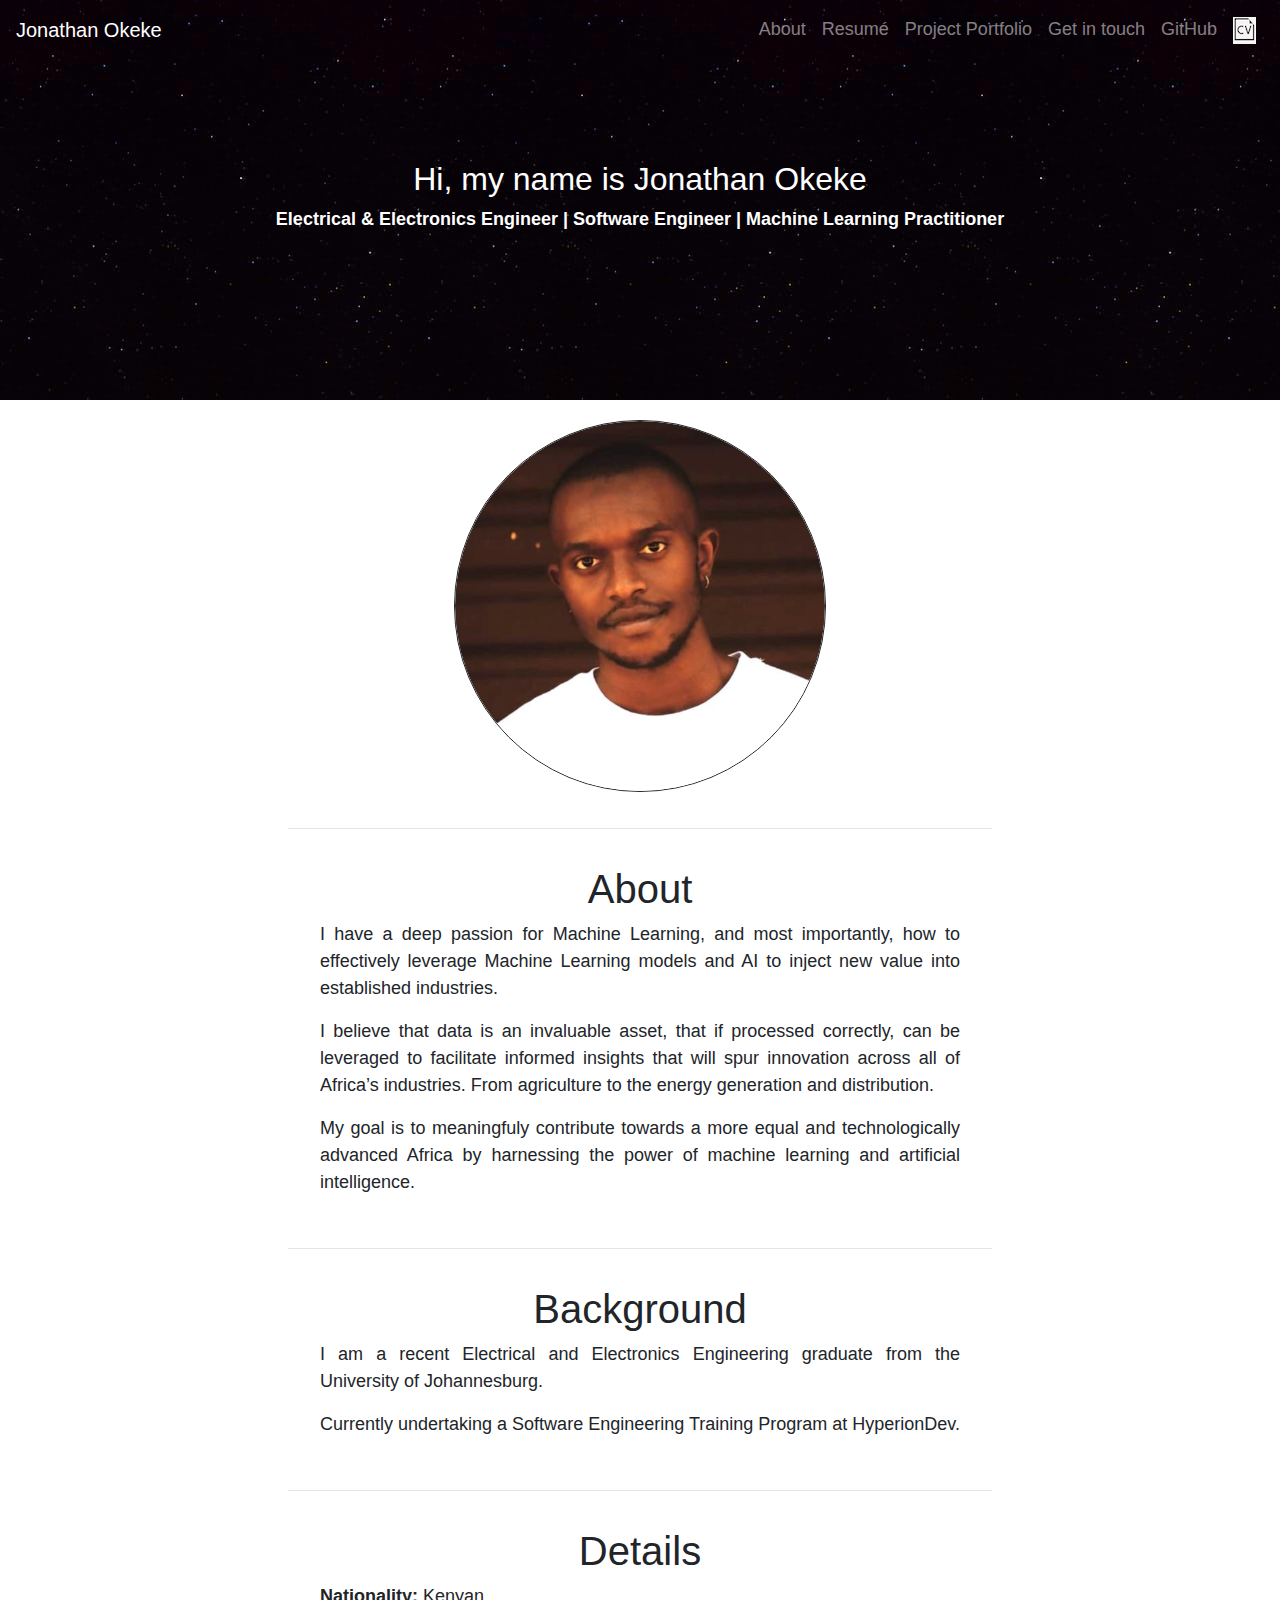
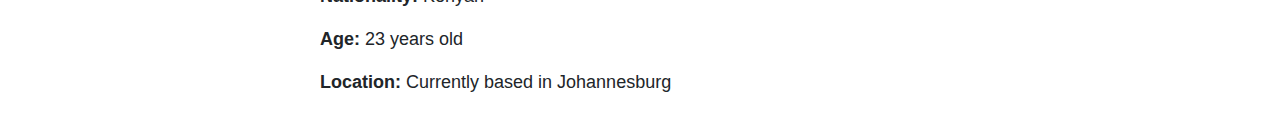
<file: index.html>
<!doctype html>
<html lang="en">
  <head>
    <!-- Required meta tags -->
    <meta charset="utf-8">
    <meta name="viewport" content="width=device-width, initial-scale=1, shrink-to-fit=no">

    <!-- Bootstrap CSS -->
    <link rel="stylesheet" href="https://maxcdn.bootstrapcdn.com/bootstrap/4.0.0/css/bootstrap.min.css" integrity="sha384-Gn5384xqQ1aoWXA+058RXPxPg6fy4IWvTNh0E263XmFcJlSAwiGgFAW/dAiS6JXm" crossorigin="anonymous">
    <link rel="stylesheet" href="styles.css">
    <link rel="shortcut icon" href="favicon.ico" type="image/x-icon">
    <!-- Optional JavaScript -->
    <!-- jQuery first, then Popper.js, then Bootstrap JS -->
    <script src="https://code.jquery.com/jquery-3.2.1.slim.min.js" integrity="sha384-KJ3o2DKtIkvYIK3UENzmM7KCkRr/rE9/Qpg6aAZGJwFDMVNA/GpGFF93hXpG5KkN" crossorigin="anonymous"></script>
    <script src="https://cdnjs.cloudflare.com/ajax/libs/popper.js/1.12.9/umd/popper.min.js" integrity="sha384-ApNbgh9B+Y1QKtv3Rn7W3mgPxhU9K/ScQsAP7hUibX39j7fakFPskvXusvfa0b4Q" crossorigin="anonymous"></script>
    <script src="https://maxcdn.bootstrapcdn.com/bootstrap/4.0.0/js/bootstrap.min.js" integrity="sha384-JZR6Spejh4U02d8jOt6vLEHfe/JQGiRRSQQxSfFWpi1MquVdAyjUar5+76PVCmYl" crossorigin="anonymous"></script>

    <title>Home</title>
  </head>
  <body>



      <div class="header">
        <!-- Navbar and header -->
        <nav class="navbar navbar-dark navbar-expand-lg">
                <a class="navbar-brand" href="index.html">Jonathan Okeke</a>
                <button class="navbar-toggler" type="button" data-toggle="collapse" data-target="#navbarTogglerDemo02" aria-controls="navbarTogglerDemo02" aria-expanded="false" aria-label="Toggle navigation">
                    <span class="navbar-toggler-icon"></span>
                </button>

                <div class="collapse navbar-collapse" id="navbarTogglerDemo02">
                    <ul class="navbar-nav ml-auto">
                      <li class="nav-item">
                          <a class="nav-link" href="#">About</a>
                      </li>
                        <li class="nav-item">
                            <a class="nav-link" href="resume/resume.html">Resumé</a>
                        </li>
                        <li class="nav-item">
                            <a class="nav-link" href="portfolio/portfolio.html">Project Portfolio</a>
                        </li>
                        <li class="nav-item">
                        <a class="nav-link" href="contact/contact.html">Get in touch</a>
                        </li>
                        <li class="nav-item">
                        <a class="nav-link" href="https://github.com/JonathanOkeke" target="_blank">GitHub</a>
                        </li>
                        <li class="nav-item">
                        <a class="nav-link" href="static/images/CV_Jonathan_Okeke.pdf" target="_blank"><img src="static/images/cv_svg.png" alt=""></a>
                        </li>
                    </ul>
                </div>
           </nav>
           <div class="header-text">
             <h2>Hi, my name is Jonathan Okeke</h2>
             <p><strong>Electrical & Electronics Engineer | Software Engineer | Machine Learning Practitioner</strong></p>
           </div>
      </div>

      <div class="profile-div">
        <img class="me" src="static/images/me-circle.png" alt="jonathan okeke">
      </div>
      <hr>

    <div class="about">
      <h1>About</h1>
      <p class="content">I have a deep passion for Machine Learning, and most importantly, how to effectively leverage Machine Learning models and AI to inject new value into established industries.</p>
      <p class="content">I believe that data is an invaluable asset, that if processed correctly, can be leveraged to facilitate informed insights that will spur innovation across all of Africa’s industries. From agriculture to the energy generation and distribution.</p>
      <p class="content">My goal is to meaningfuly contribute towards a more equal and technologically advanced Africa by harnessing the power of machine learning and artificial intelligence.</p>
    </div>
    <hr>

    <div class="background">
      <h1>Background</h1>
      <p class="content">I am a recent Electrical and Electronics Engineering graduate from the University of Johannesburg.</p>
      <p class="content">Currently undertaking a Software Engineering Training Program at HyperionDev.</p>
    </div>
    <hr>

    <div class="details">
      <h1>Details</h1>
      <p><strong>Nationality:</strong> Kenyan</p>
      <p><strong>Age:</strong> 23 years old</p>
      <p><strong>Location:</strong> Currently based in Johannesburg</p>
    </div>




  </body>
</ht
</file>
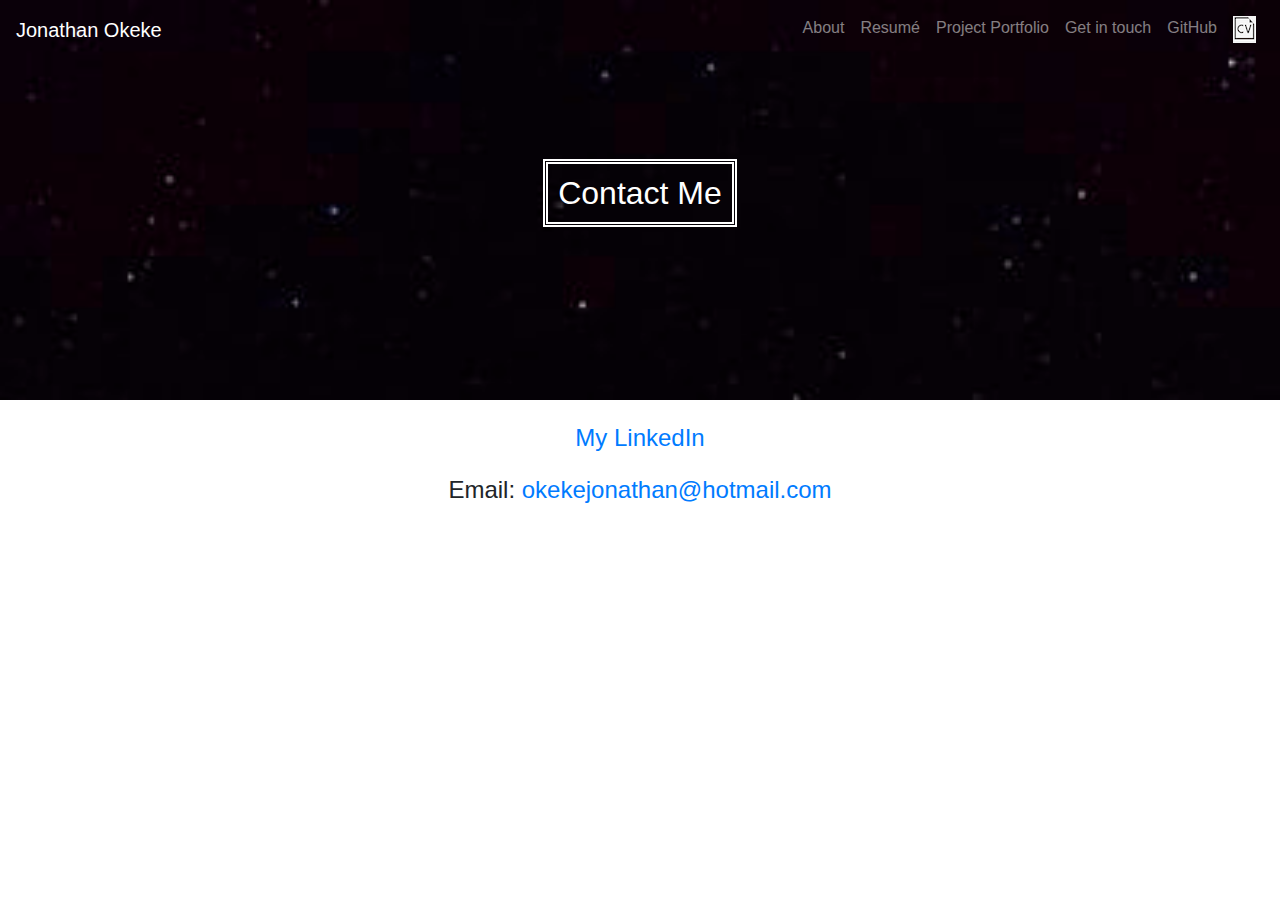
<file: contact/contact.html>
<!doctype html>
<html lang="en">
  <head>
    <!-- Required meta tags -->
    <meta charset="utf-8">
    <meta name="viewport" content="width=device-width, initial-scale=1, shrink-to-fit=no">

    <!-- Bootstrap CSS -->
    <link rel="stylesheet" href="https://maxcdn.bootstrapcdn.com/bootstrap/4.0.0/css/bootstrap.min.css" integrity="sha384-Gn5384xqQ1aoWXA+058RXPxPg6fy4IWvTNh0E263XmFcJlSAwiGgFAW/dAiS6JXm" crossorigin="anonymous">
    <link rel="stylesheet" href="contact.css">
    <!-- Optional JavaScript -->
    <!-- jQuery first, then Popper.js, then Bootstrap JS -->
    <script src="https://code.jquery.com/jquery-3.2.1.slim.min.js" integrity="sha384-KJ3o2DKtIkvYIK3UENzmM7KCkRr/rE9/Qpg6aAZGJwFDMVNA/GpGFF93hXpG5KkN" crossorigin="anonymous"></script>
    <script src="https://cdnjs.cloudflare.com/ajax/libs/popper.js/1.12.9/umd/popper.min.js" integrity="sha384-ApNbgh9B+Y1QKtv3Rn7W3mgPxhU9K/ScQsAP7hUibX39j7fakFPskvXusvfa0b4Q" crossorigin="anonymous"></script>
    <script src="https://maxcdn.bootstrapcdn.com/bootstrap/4.0.0/js/bootstrap.min.js" integrity="sha384-JZR6Spejh4U02d8jOt6vLEHfe/JQGiRRSQQxSfFWpi1MquVdAyjUar5+76PVCmYl" crossorigin="anonymous"></script>

    <title>Contact Me</title>
  </head>
  <body>

      <!-- Navbar and header -->
      <div class="header">
        <nav class="navbar navbar-dark navbar-expand-lg">
                <a class="navbar-brand" href="../index.html">Jonathan Okeke</a>
                <button class="navbar-toggler" type="button" data-toggle="collapse" data-target="#navbarTogglerDemo02" aria-controls="navbarTogglerDemo02" aria-expanded="false" aria-label="Toggle navigation">
                    <span class="navbar-toggler-icon"></span>
                </button>

                <div class="collapse navbar-collapse" id="navbarTogglerDemo02">
                    <ul class="navbar-nav ml-auto">
                      <li class="nav-item">
                          <a class="nav-link" href="../index.html">About</a>
                      </li>
                        <li class="nav-item">
                            <a class="nav-link" href="../resume/resume.html">Resumé</a>
                        </li>
                        <li class="nav-item">
                            <a class="nav-link" href="../portfolio/portfolio.html">Project Portfolio</a>
                        </li>
                        <li class="nav-item">
                        <a class="nav-link" href="#">Get in touch</a>
                        </li>
                        <li class="nav-item">
                        <a class="nav-link" href="https://github.com/JonathanOkeke" target="_blank">GitHub</a>
                        </li>
                        <li class="nav-item">
                        <a class="nav-link" href="../static/images/CV_Jonathan_Okeke.pdf" target="_blank"><img src="../static/images/cv_svg.png" alt=""></a>
                        </li>
                    </ul>
                </div>
           </nav>
           <div class="header-text">
             <h2 class="title">Contact Me</h2>
           </div>
      </div>

      <!-- Content -->
      <div class="introduction">
        <p><a href="https://linkedin.com/in/jonathan-okeke-enhance/" target="_blank"> My LinkedIn</a></p>
        <p>Email: <a href="mailto:okekejonathan@hotmail.com">okekejonathan@hotmail.com</a></p>
      </div>


  </body>
</ht
</file>
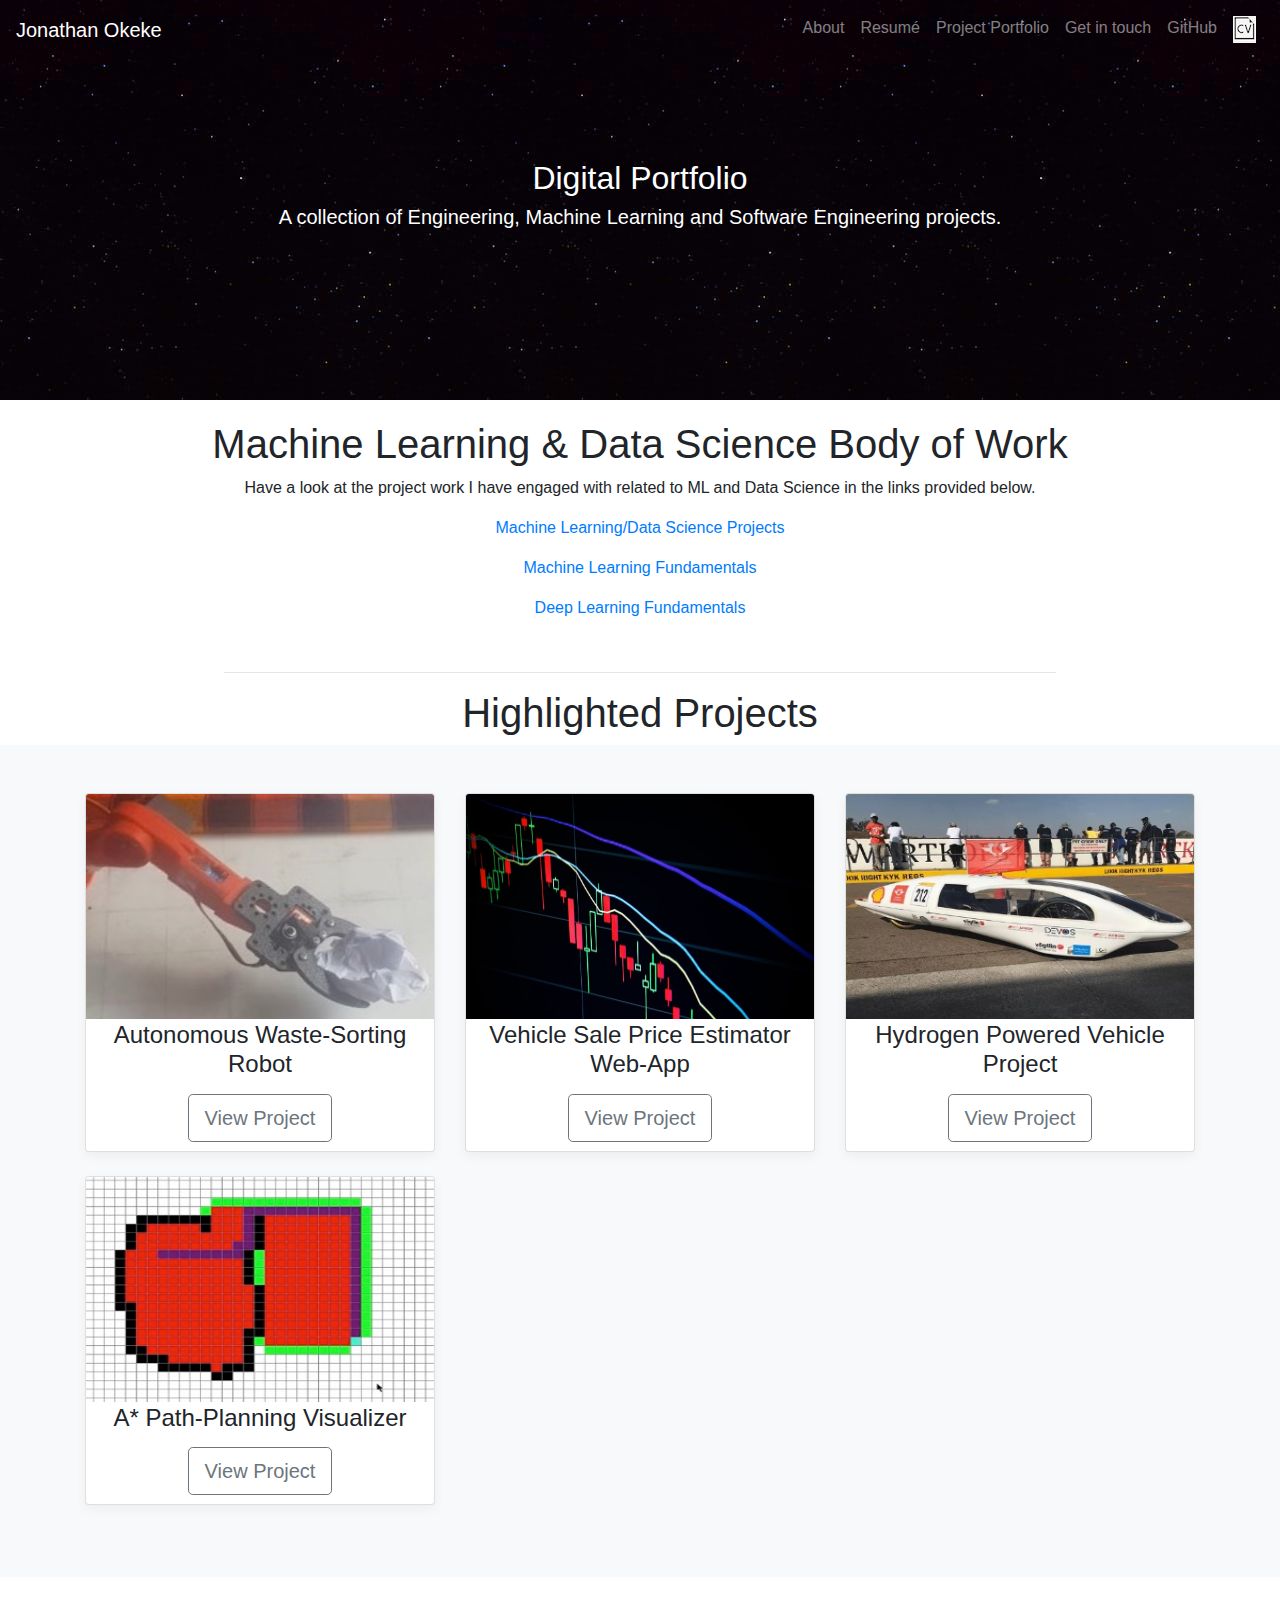
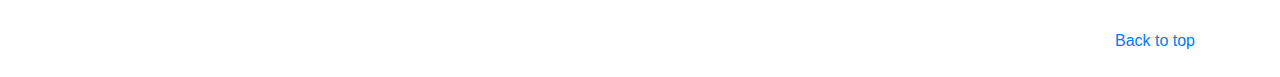
<file: portfolio/portfolio.html>
<!doctype html>
<html lang="en">
  <head>
    <!-- Required meta tags -->
    <meta charset="utf-8">
    <meta name="viewport" content="width=device-width, initial-scale=1, shrink-to-fit=no">

    <!-- Bootstrap CSS -->
    <link rel="stylesheet" href="https://maxcdn.bootstrapcdn.com/bootstrap/4.0.0/css/bootstrap.min.css" integrity="sha384-Gn5384xqQ1aoWXA+058RXPxPg6fy4IWvTNh0E263XmFcJlSAwiGgFAW/dAiS6JXm" crossorigin="anonymous">
    <link rel="stylesheet" href="portfolio.css">
    <!-- Optional JavaScript -->
    <!-- jQuery first, then Popper.js, then Bootstrap JS -->
    <script src="https://code.jquery.com/jquery-3.2.1.slim.min.js" integrity="sha384-KJ3o2DKtIkvYIK3UENzmM7KCkRr/rE9/Qpg6aAZGJwFDMVNA/GpGFF93hXpG5KkN" crossorigin="anonymous"></script>
    <script src="https://cdnjs.cloudflare.com/ajax/libs/popper.js/1.12.9/umd/popper.min.js" integrity="sha384-ApNbgh9B+Y1QKtv3Rn7W3mgPxhU9K/ScQsAP7hUibX39j7fakFPskvXusvfa0b4Q" crossorigin="anonymous"></script>
    <script src="https://maxcdn.bootstrapcdn.com/bootstrap/4.0.0/js/bootstrap.min.js" integrity="sha384-JZR6Spejh4U02d8jOt6vLEHfe/JQGiRRSQQxSfFWpi1MquVdAyjUar5+76PVCmYl" crossorigin="anonymous"></script>

    <title>Digital Portfolio</title>
  </head>
  <body>

    <header>
      <div class="header">
        <!-- Navbar and header -->
        <nav class="navbar navbar-dark navbar-expand-lg">
                <a class="navbar-brand" href="../index.html">Jonathan Okeke</a>
                <button class="navbar-toggler" type="button" data-toggle="collapse" data-target="#navbarTogglerDemo02" aria-controls="navbarTogglerDemo02" aria-expanded="false" aria-label="Toggle navigation">
                    <span class="navbar-toggler-icon"></span>
                </button>

                <div class="collapse navbar-collapse" id="navbarTogglerDemo02">
                    <ul class="navbar-nav ml-auto">
                      <li class="nav-item">
                          <a class="nav-link" href="../index.html">About</a>
                      </li>
                        <li class="nav-item">
                            <a class="nav-link" href="../resume/resume.html">Resumé</a>
                        </li>
                        <li class="nav-item">
                            <a class="nav-link" href="#">Project Portfolio</a>
                        </li>
                        <li class="nav-item">
                        <a class="nav-link" href="../contact/contact.html">Get in touch</a>
                        </li>
                        <li class="nav-item">
                        <a class="nav-link" href="https://github.com/JonathanOkeke" target="_blank">GitHub</a>
                        </li>
                        <li class="nav-item">
                        <a class="nav-link" href="../static/images/CV_Jonathan_Okeke.pdf" target="_blank"><img src="../static/images/cv_svg.png" alt=""></a>
                        </li>
                    </ul>
                </div>
           </nav>
           <div class="header-text">
             <h2>Digital Portfolio</h2>
             <h5>A collection of Engineering, Machine Learning and Software Engineering projects.</h5>
           </div>
      </div>
    </header>

      <main role="main">

      <div class="introduction" style="text-align: center; padding: 20px;">
        <h1>Machine Learning & Data Science Body of Work</h2>
        <p>Have a look at the project work I have engaged with related to ML and Data Science in the links provided below.</p>
        <p><a href="https://github.com/JonathanOkeke/ML-DataScience-Projects" target="_blank">Machine Learning/Data Science Projects</a></p>
        <p><a href="https://github.com/JonathanOkeke/MLFoundations" target="_blank">Machine Learning Fundamentals</a></p>
        <p><a href="https://github.com/JonathanOkeke/DeepLearningFoundations" target="_blank">Deep Learning Fundamentals</a></p>
      </div>
      <hr>

      <h1>Highlighted Projects</h1>


      <div class="album py-5 bg-light">
        <div class="container">

          <!-- Autonomous Robot -->
          <div class="row">
            <div class="col-md-4">
              <div class="card mb-4 box-shadow">
                <img class="card-img-top" data-src="holder.js/100px225?theme=thumb&amp;bg=55595c&amp;fg=eceeef&amp;text=Thumbnail" alt="Thumbnail [100%x225]" style="height: 225px; width: 100%; display: block;" src="../static/images/robot_proj.jpg" data-holder-rendered="true">
                <div style="text-align: center; padding: 2px;">
                  <h4>Autonomous Waste-Sorting Robot</h4>
                  <div>
                    <div class="btn">
                      <a href="../portfolio/projects/robot/robot.html" class="btn btn-lg btn-outline-secondary" role="button">View Project</a>
                    </div>
                  </div>
                </div>
              </div>
            </div>

            <!-- Vehicle Price Prediction -->
            <div class="col-md-4">
              <div class="card mb-4 box-shadow">
                <img class="card-img-top" data-src="holder.js/100px225?theme=thumb&amp;bg=55595c&amp;fg=eceeef&amp;text=Thumbnail" alt="Thumbnail [100%x225]" style="height: 225px; width: 100%; display: block;" src="../static/images/project_2_image.jpg" data-holder-rendered="true">
                <div style="text-align: center; padding: 2px;">
                  <h4>Vehicle Sale Price Estimator Web-App</h4>
                  <div>
                    <div class="btn">
                      <a href="../portfolio/projects/vehicle-prices/vehicle-prices.html" class="btn btn-lg btn-outline-secondary" role="button">View Project</a>
                    </div>
                  </div>
                </div>
              </div>
            </div>

            <!-- Hydrogen Vehicle -->
            <div class="col-md-4">
              <div class="card mb-4 box-shadow">
                <img class="card-img-top" data-src="holder.js/100px225?theme=thumb&amp;bg=55595c&amp;fg=eceeef&amp;text=Thumbnail" alt="Thumbnail [100%x225]" style="height: 225px; width: 100%; display: block;" src="../static/images/hydrogen_4.jpeg" data-holder-rendered="true">
                <div style="text-align: center; padding: 2px;">
                  <h4>Hydrogen Powered Vehicle Project</h4>
                  <div>
                    <div class="btn">
                      <a href="../portfolio/projects/hydrogen/hydrogen.html" class="btn btn-lg btn-outline-secondary" role="button">View Project</a>
                    </div>
                  </div>
                </div>
              </div>
            </div>

            <!-- Next Row -->
            <!-- A-star Path Planning -->
            <div class="col-md-4">
              <div class="card mb-4 box-shadow">
                <img class="card-img-top" data-src="holder.js/100px225?theme=thumb&amp;bg=55595c&amp;fg=eceeef&amp;text=Thumbnail" alt="Thumbnail [100%x225]" style="height: 225px; width: 100%; display: block;" src="../static/images/path_plan.jpg" data-holder-rendered="true">
                <div style="text-align: center; padding: 2px;">
                  <h4>A* Path-Planning Visualizer</h4>
                  <div>
                    <div class="btn">
                      <a href="../portfolio/projects/astar/astar.html" class="btn btn-lg btn-outline-secondary" role="button">View Project</a>
                    </div>
                  </div>
                </div>
              </div>
            </div>

            <!-- <div class="col-md-4">
              <div class="card mb-4 box-shadow">
                <img class="card-img-top" data-src="holder.js/100px225?theme=thumb&amp;bg=55595c&amp;fg=eceeef&amp;text=Thumbnail" alt="Thumbnail [100%x225]" src="data:image/svg+xml;charset=UTF-8,%3Csvg%20width%3D%22208%22%20height%3D%22225%22%20xmlns%3D%22http%3A%2F%2Fwww.w3.org%2F2000%2Fsvg%22%20viewBox%3D%220%200%20208%20225%22%20preserveAspectRatio%3D%22none%22%3E%3Cdefs%3E%3Cstyle%20type%3D%22text%2Fcss%22%3E%23holder_1794ae6e86b%20text%20%7B%20fill%3A%23eceeef%3Bfont-weight%3Abold%3Bfont-family%3AArial%2C%20Helvetica%2C%20Open%20Sans%2C%20sans-serif%2C%20monospace%3Bfont-size%3A11pt%20%7D%20%3C%2Fstyle%3E%3C%2Fdefs%3E%3Cg%20id%3D%22holder_1794ae6e86b%22%3E%3Crect%20width%3D%22208%22%20height%3D%22225%22%20fill%3D%22%2355595c%22%3E%3C%2Frect%3E%3Cg%3E%3Ctext%20x%3D%2266.9453125%22%20y%3D%22117.3%22%3EThumbnail%3C%2Ftext%3E%3C%2Fg%3E%3C%2Fg%3E%3C%2Fsvg%3E" data-holder-rendered="true" style="height: 225px; width: 100%; display: block;">
                <div class="card-body">
                  <p class="card-text">This is a wider card with supporting text below as a natural lead-in to additional content. This content is a little bit longer.</p>
                  <div class="d-flex justify-content-between align-items-center">
                    <div class="btn-group">
                      <button type="button" class="btn btn-sm btn-outline-secondary">View</button>
                      <button type="button" class="btn btn-sm btn-outline-secondary">Edit</button>
                    </div>
                    <small class="text-muted">9 mins</small>
                  </div>
                </div>
              </div>
            </div>
            <div class="col-md-4">
              <div class="card mb-4 box-shadow">
                <img class="card-img-top" data-src="holder.js/100px225?theme=thumb&amp;bg=55595c&amp;fg=eceeef&amp;text=Thumbnail" alt="Thumbnail [100%x225]" src="data:image/svg+xml;charset=UTF-8,%3Csvg%20width%3D%22208%22%20height%3D%22225%22%20xmlns%3D%22http%3A%2F%2Fwww.w3.org%2F2000%2Fsvg%22%20viewBox%3D%220%200%20208%20225%22%20preserveAspectRatio%3D%22none%22%3E%3Cdefs%3E%3Cstyle%20type%3D%22text%2Fcss%22%3E%23holder_1794ae6e86b%20text%20%7B%20fill%3A%23eceeef%3Bfont-weight%3Abold%3Bfont-family%3AArial%2C%20Helvetica%2C%20Open%20Sans%2C%20sans-serif%2C%20monospace%3Bfont-size%3A11pt%20%7D%20%3C%2Fstyle%3E%3C%2Fdefs%3E%3Cg%20id%3D%22holder_1794ae6e86b%22%3E%3Crect%20width%3D%22208%22%20height%3D%22225%22%20fill%3D%22%2355595c%22%3E%3C%2Frect%3E%3Cg%3E%3Ctext%20x%3D%2266.9453125%22%20y%3D%22117.3%22%3EThumbnail%3C%2Ftext%3E%3C%2Fg%3E%3C%2Fg%3E%3C%2Fsvg%3E" data-holder-rendered="true" style="height: 225px; width: 100%; display: block;">
                <div class="card-body">
                  <p class="card-text">This is a wider card with supporting text below as a natural lead-in to additional content. This content is a little bit longer.</p>
                  <div class="d-flex justify-content-between align-items-center">
                    <div class="btn-group">
                      <button type="button" class="btn btn-sm btn-outline-secondary">View</button>
                      <button type="button" class="btn btn-sm btn-outline-secondary">Edit</button>
                    </div>
                    <small class="text-muted">9 mins</small>
                  </div>
                </div>
              </div>
            </div>

            <div class="col-md-4">
              <div class="card mb-4 box-shadow">
                <img class="card-img-top" data-src="holder.js/100px225?theme=thumb&amp;bg=55595c&amp;fg=eceeef&amp;text=Thumbnail" alt="Thumbnail [100%x225]" src="data:image/svg+xml;charset=UTF-8,%3Csvg%20width%3D%22208%22%20height%3D%22225%22%20xmlns%3D%22http%3A%2F%2Fwww.w3.org%2F2000%2Fsvg%22%20viewBox%3D%220%200%20208%20225%22%20preserveAspectRatio%3D%22none%22%3E%3Cdefs%3E%3Cstyle%20type%3D%22text%2Fcss%22%3E%23holder_1794ae6e86c%20text%20%7B%20fill%3A%23eceeef%3Bfont-weight%3Abold%3Bfont-family%3AArial%2C%20Helvetica%2C%20Open%20Sans%2C%20sans-serif%2C%20monospace%3Bfont-size%3A11pt%20%7D%20%3C%2Fstyle%3E%3C%2Fdefs%3E%3Cg%20id%3D%22holder_1794ae6e86c%22%3E%3Crect%20width%3D%22208%22%20height%3D%22225%22%20fill%3D%22%2355595c%22%3E%3C%2Frect%3E%3Cg%3E%3Ctext%20x%3D%2266.9453125%22%20y%3D%22117.3%22%3EThumbnail%3C%2Ftext%3E%3C%2Fg%3E%3C%2Fg%3E%3C%2Fsvg%3E" data-holder-rendered="true" style="height: 225px; width: 100%; display: block;">
                <div class="card-body">
                  <p class="card-text">This is a wider card with supporting text below as a natural lead-in to additional content. This content is a little bit longer.</p>
                  <div class="d-flex justify-content-between align-items-center">
                    <div class="btn-group">
                      <button type="button" class="btn btn-sm btn-outline-secondary">View</button>
                      <button type="button" class="btn btn-sm btn-outline-secondary">Edit</button>
                    </div>
                    <small class="text-muted">9 mins</small>
                  </div>
                </div>
              </div>
            </div>
            <div class="col-md-4">
              <div class="card mb-4 box-shadow">
                <img class="card-img-top" data-src="holder.js/100px225?theme=thumb&amp;bg=55595c&amp;fg=eceeef&amp;text=Thumbnail" alt="Thumbnail [100%x225]" src="data:image/svg+xml;charset=UTF-8,%3Csvg%20width%3D%22208%22%20height%3D%22225%22%20xmlns%3D%22http%3A%2F%2Fwww.w3.org%2F2000%2Fsvg%22%20viewBox%3D%220%200%20208%20225%22%20preserveAspectRatio%3D%22none%22%3E%3Cdefs%3E%3Cstyle%20type%3D%22text%2Fcss%22%3E%23holder_1794ae6e86d%20text%20%7B%20fill%3A%23eceeef%3Bfont-weight%3Abold%3Bfont-family%3AArial%2C%20Helvetica%2C%20Open%20Sans%2C%20sans-serif%2C%20monospace%3Bfont-size%3A11pt%20%7D%20%3C%2Fstyle%3E%3C%2Fdefs%3E%3Cg%20id%3D%22holder_1794ae6e86d%22%3E%3Crect%20width%3D%22208%22%20height%3D%22225%22%20fill%3D%22%2355595c%22%3E%3C%2Frect%3E%3Cg%3E%3Ctext%20x%3D%2266.9453125%22%20y%3D%22117.3%22%3EThumbnail%3C%2Ftext%3E%3C%2Fg%3E%3C%2Fg%3E%3C%2Fsvg%3E" data-holder-rendered="true" style="height: 225px; width: 100%; display: block;">
                <div class="card-body">
                  <p class="card-text">This is a wider card with supporting text below as a natural lead-in to additional content. This content is a little bit longer.</p>
                  <div class="d-flex justify-content-between align-items-center">
                    <div class="btn-group">
                      <button type="button" class="btn btn-sm btn-outline-secondary">View</button>
                      <button type="button" class="btn btn-sm btn-outline-secondary">Edit</button>
                    </div>
                    <small class="text-muted">9 mins</small>
                  </div>
                </div>
              </div>
            </div>
            <div class="col-md-4">
              <div class="card mb-4 box-shadow">
                <img class="card-img-top" data-src="holder.js/100px225?theme=thumb&amp;bg=55595c&amp;fg=eceeef&amp;text=Thumbnail" alt="Thumbnail [100%x225]" src="data:image/svg+xml;charset=UTF-8,%3Csvg%20width%3D%22208%22%20height%3D%22225%22%20xmlns%3D%22http%3A%2F%2Fwww.w3.org%2F2000%2Fsvg%22%20viewBox%3D%220%200%20208%20225%22%20preserveAspectRatio%3D%22none%22%3E%3Cdefs%3E%3Cstyle%20type%3D%22text%2Fcss%22%3E%23holder_1794ae6e86e%20text%20%7B%20fill%3A%23eceeef%3Bfont-weight%3Abold%3Bfont-family%3AArial%2C%20Helvetica%2C%20Open%20Sans%2C%20sans-serif%2C%20monospace%3Bfont-size%3A11pt%20%7D%20%3C%2Fstyle%3E%3C%2Fdefs%3E%3Cg%20id%3D%22holder_1794ae6e86e%22%3E%3Crect%20width%3D%22208%22%20height%3D%22225%22%20fill%3D%22%2355595c%22%3E%3C%2Frect%3E%3Cg%3E%3Ctext%20x%3D%2266.9453125%22%20y%3D%22117.3%22%3EThumbnail%3C%2Ftext%3E%3C%2Fg%3E%3C%2Fg%3E%3C%2Fsvg%3E" data-holder-rendered="true" style="height: 225px; width: 100%; display: block;">
                <div class="card-body">
                  <p class="card-text">This is a wider card with supporting text below as a natural lead-in to additional content. This content is a little bit longer.</p>
                  <div class="d-flex justify-content-between align-items-center">
                    <div class="btn-group">
                      <button type="button" class="btn btn-sm btn-outline-secondary">View</button>
                      <button type="button" class="btn btn-sm btn-outline-secondary">Edit</button>
                    </div>
                    <small class="text-muted">9 mins</small>
                  </div>
                </div>
              </div>
            </div> -->

          </div>
        </div>
      </div>

    </main>

    <footer class="text-muted">
      <div class="container">
        <p class="float-right">
          <a href="#">Back to top</a>
        </p>
        <p></p>
        <p></a></p>
      </div>
    </footer>

  </body>
</ht
</file>
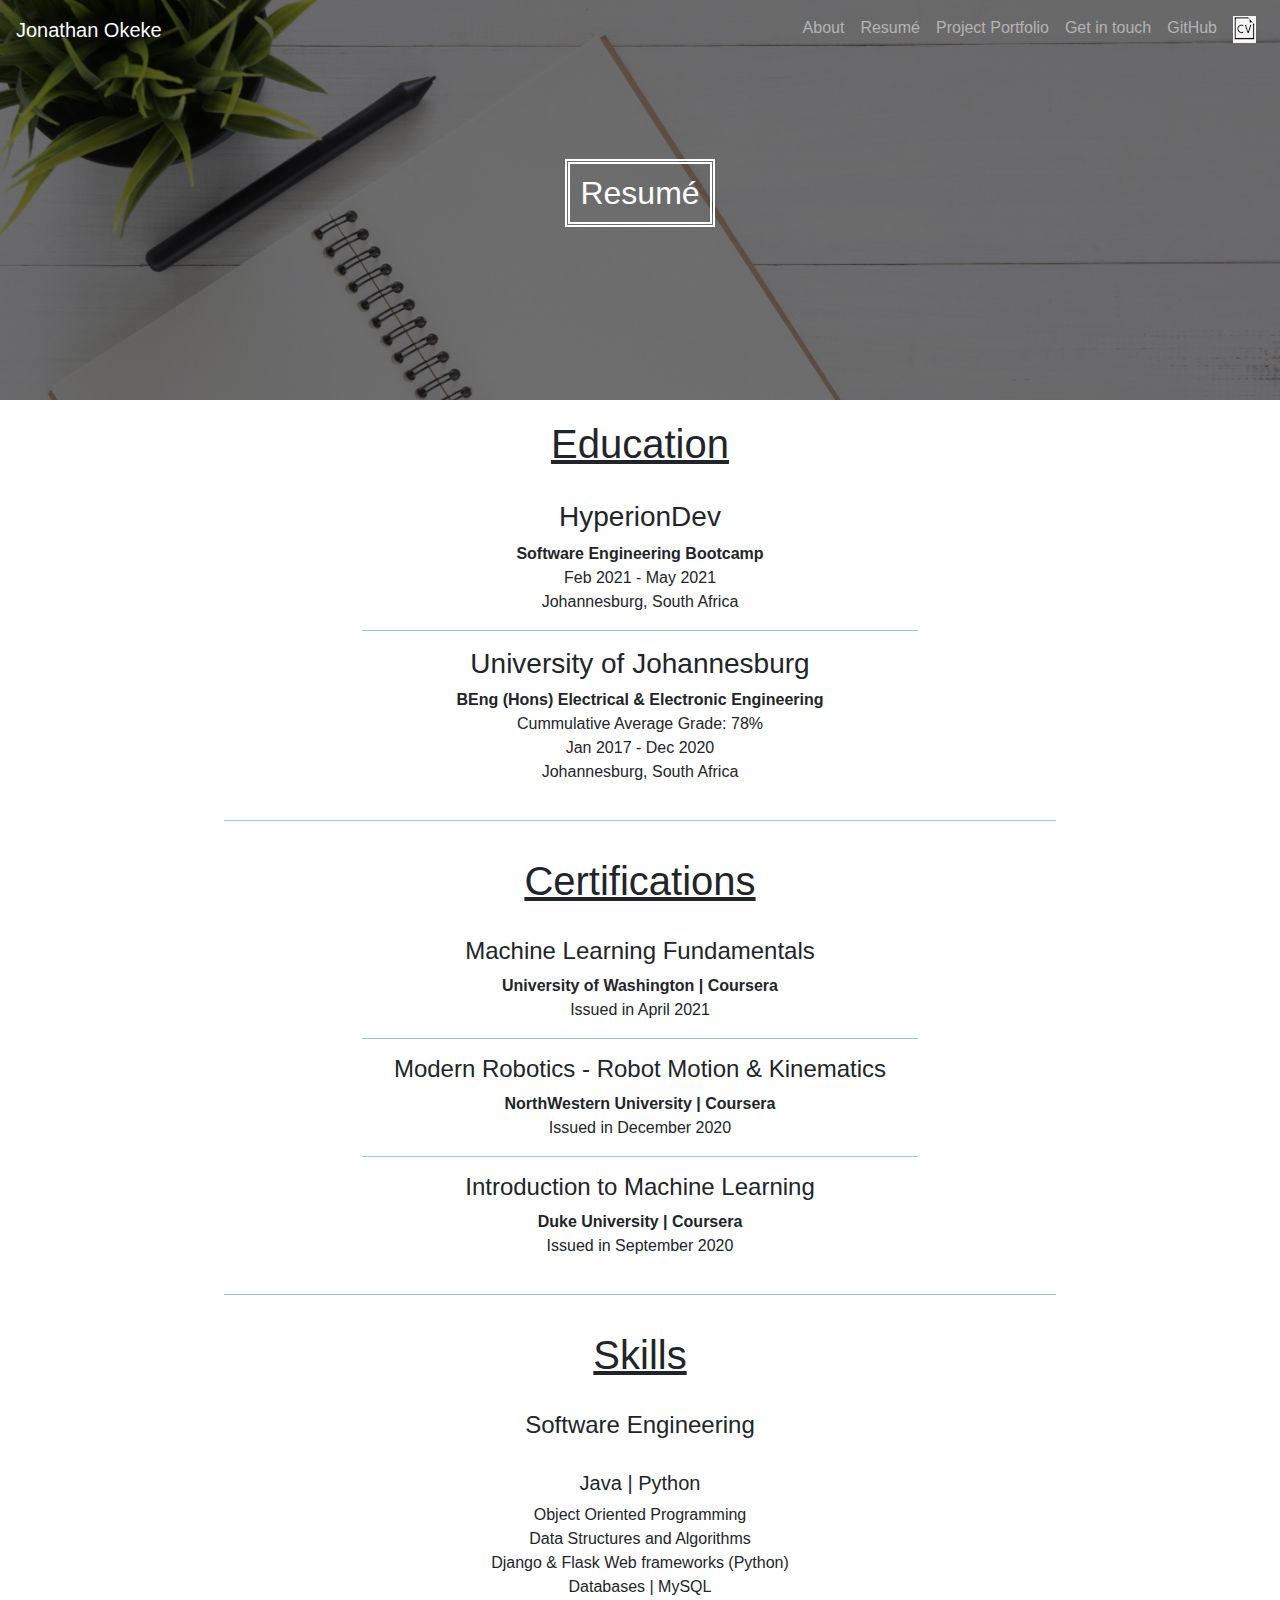
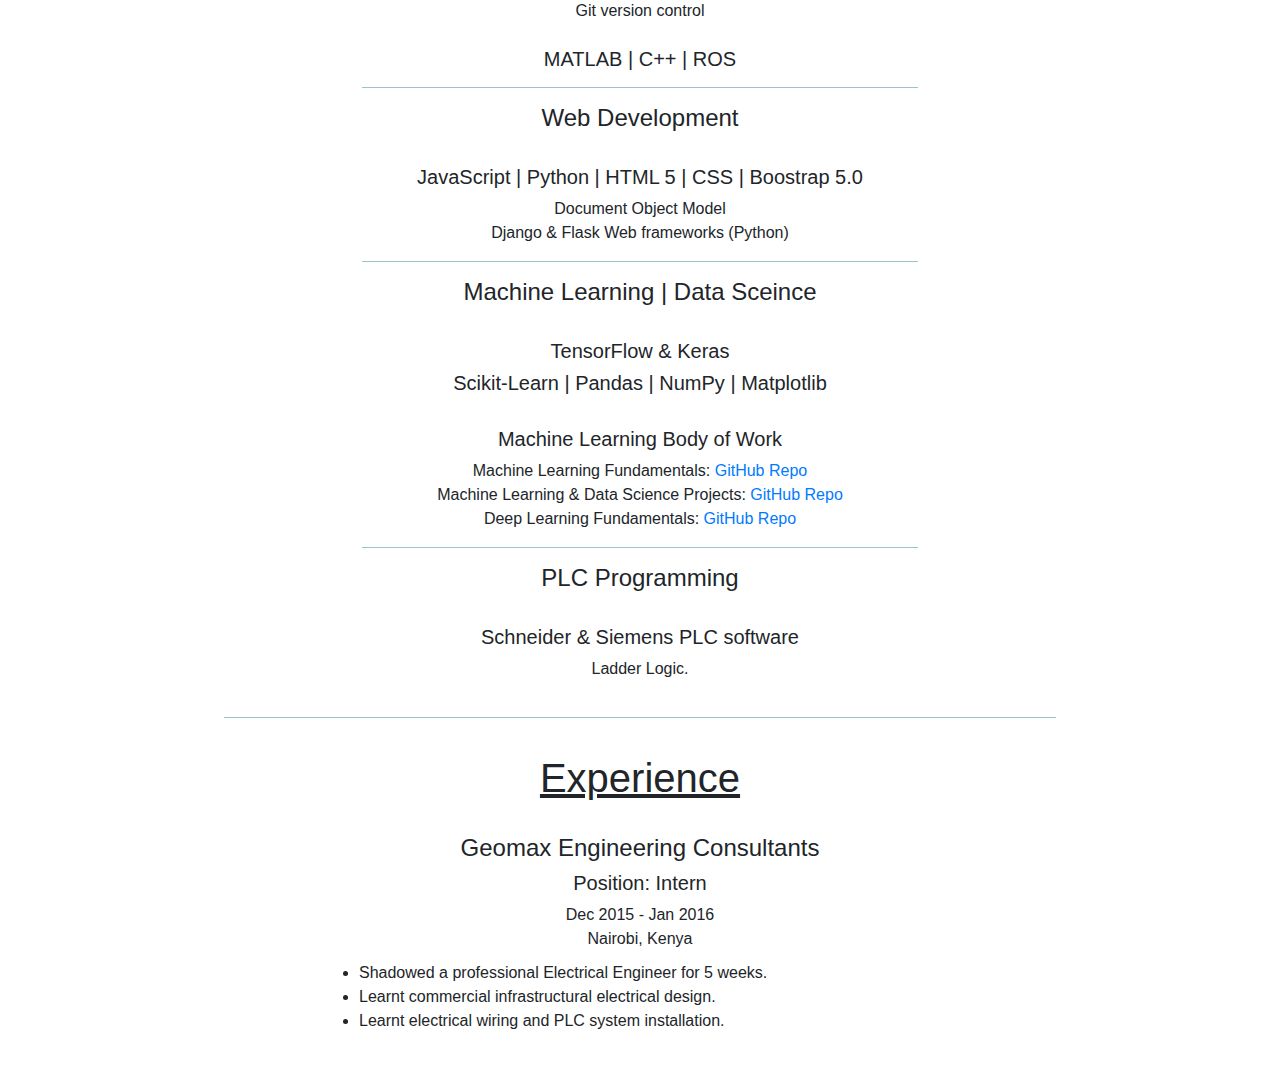
<file: resume/resume.html>
<!doctype html>
<html lang="en">
  <head>
    <!-- Required meta tags -->
    <meta charset="utf-8">
    <meta name="viewport" content="width=device-width, initial-scale=1, shrink-to-fit=no">

    <!-- Bootstrap CSS -->
    <link rel="stylesheet" href="https://maxcdn.bootstrapcdn.com/bootstrap/4.0.0/css/bootstrap.min.css" integrity="sha384-Gn5384xqQ1aoWXA+058RXPxPg6fy4IWvTNh0E263XmFcJlSAwiGgFAW/dAiS6JXm" crossorigin="anonymous">
    <link rel="stylesheet" href="resume.css">
    <!-- Optional JavaScript -->
    <!-- jQuery first, then Popper.js, then Bootstrap JS -->
    <script src="https://code.jquery.com/jquery-3.2.1.slim.min.js" integrity="sha384-KJ3o2DKtIkvYIK3UENzmM7KCkRr/rE9/Qpg6aAZGJwFDMVNA/GpGFF93hXpG5KkN" crossorigin="anonymous"></script>
    <script src="https://cdnjs.cloudflare.com/ajax/libs/popper.js/1.12.9/umd/popper.min.js" integrity="sha384-ApNbgh9B+Y1QKtv3Rn7W3mgPxhU9K/ScQsAP7hUibX39j7fakFPskvXusvfa0b4Q" crossorigin="anonymous"></script>
    <script src="https://maxcdn.bootstrapcdn.com/bootstrap/4.0.0/js/bootstrap.min.js" integrity="sha384-JZR6Spejh4U02d8jOt6vLEHfe/JQGiRRSQQxSfFWpi1MquVdAyjUar5+76PVCmYl" crossorigin="anonymous"></script>

    <title>Resumé</title>
  </head>
  <body>

      <!-- Navbar and header -->
      <div class="header">
        <nav class="navbar navbar-dark navbar-expand-lg">
                <a class="navbar-brand" href="../index.html">Jonathan Okeke</a>
                <button class="navbar-toggler" type="button" data-toggle="collapse" data-target="#navbarTogglerDemo02" aria-controls="navbarTogglerDemo02" aria-expanded="false" aria-label="Toggle navigation">
                    <span class="navbar-toggler-icon"></span>
                </button>

                <div class="collapse navbar-collapse" id="navbarTogglerDemo02">
                    <ul class="navbar-nav ml-auto">
                      <li class="nav-item">
                          <a class="nav-link" href="../index.html">About</a>
                      </li>
                        <li class="nav-item">
                            <a class="nav-link" href="#">Resumé</a>
                        </li>
                        <li class="nav-item">
                            <a class="nav-link" href="../portfolio/portfolio.html">Project Portfolio</a>
                        </li>
                        <li class="nav-item">
                        <a class="nav-link" href="../contact/contact.html">Get in touch</a>
                        </li>
                        <li class="nav-item">
                        <a class="nav-link" href="https://github.com/JonathanOkeke" target="_blank">GitHub</a>
                        </li>
                        <li class="nav-item">
                        <a class="nav-link" href="../static/images/CV_Jonathan_Okeke.pdf" target="_blank"><img src="../static/images/cv_svg.png" alt=""></a>
                        </li>
                    </ul>
                </div>
           </nav>
           <div class="header-text">
             <h2 class="title">Resumé</h2>
           </div>
      </div>

      <!-- Content -->

      <div class="introduction">
        <h1>Education</h1>
        <br>
        <h3>HyperionDev</h3>
        <strong>Software Engineering Bootcamp</strong> <br>
        Feb 2021 - May 2021 <br>
        Johannesburg, South Africa
        <hr>
        <h3>University of Johannesburg</h3>
        <strong>BEng (Hons) Electrical & Electronic Engineering</strong> <br>
        Cummulative Average Grade: 78% <br>
        Jan 2017 - Dec 2020 <br>
        Johannesburg, South Africa
      </div>
      <hr>

      <div class="introduction">
        <h1>Certifications</h1>
        <br>
        <h4>Machine Learning Fundamentals</h4>
        <strong>University of Washington | Coursera</strong> <br>
        Issued in April 2021
        <hr>
        <h4>Modern Robotics - Robot Motion & Kinematics</h4>
        <strong>NorthWestern University | Coursera </strong> <br>
        Issued in December 2020
        <hr>
        <h4>Introduction to Machine Learning</h4>
        <strong>Duke University | Coursera</strong> <br>
        Issued in September 2020
      </div>
      <hr>

      <div class="introduction">
        <h1>Skills</h1>
        <br>
        <h4>Software Engineering</h4>
        <br>
        <h5>Java | Python</h5>
        Object Oriented Programming <br>
        Data Structures and Algorithms <br>
        Django & Flask Web frameworks (Python) <br>
        Databases | MySQL <br>
        Git version control
        <br> <br>
        <h5>MATLAB | C++ | ROS</h5>
        <hr>
        <h4>Web Development</h4>
        <br>
        <h5>JavaScript | Python | HTML 5 | CSS | Boostrap 5.0</h5>
        Document Object Model <br>
        Django & Flask Web frameworks (Python)
        <hr>
        <h4>Machine Learning | Data Sceince</h4>
        <br>
        <h5>TensorFlow & Keras</h5>
        <h5>Scikit-Learn | Pandas | NumPy | Matplotlib</h5>
        <br>
        <h5>Machine Learning Body of Work</h5>
        Machine Learning Fundamentals: <a href="https://github.com/JonathanOkeke/MLFoundations">GitHub Repo</a> <br>
        Machine Learning & Data Science Projects: <a href="https://github.com/JonathanOkeke/ML-DataScience-Projects">GitHub Repo</a> <br>
        Deep Learning Fundamentals: <a href="https://github.com/JonathanOkeke/DeepLearningFoundations">GitHub Repo</a>
        <hr>
        <h4>PLC Programming</h4>
        <br>
        <h5>Schneider & Siemens PLC software</h5>
        Ladder Logic.
      </div>
      <hr>

      <div class="introduction">
        <h1>Experience</h1>
        <br>
        <h4>Geomax Engineering Consultants</h4>
        <h5>Position: Intern</h5>
        Dec 2015 - Jan 2016 <br>
        Nairobi, Kenya <br>
        <div class="" style="width: 75%; margin: 0 auto; padding-top: 10px;">
          <ul style="text-align: justify;">
            <li>Shadowed a professional Electrical Engineer for 5 weeks.</li>
            <li>Learnt commercial infrastructural electrical design.</li>
            <li>Learnt electrical wiring and PLC system installation.</li>
          </ul>
        </div>
      </div>
  </body>
</ht
</file>
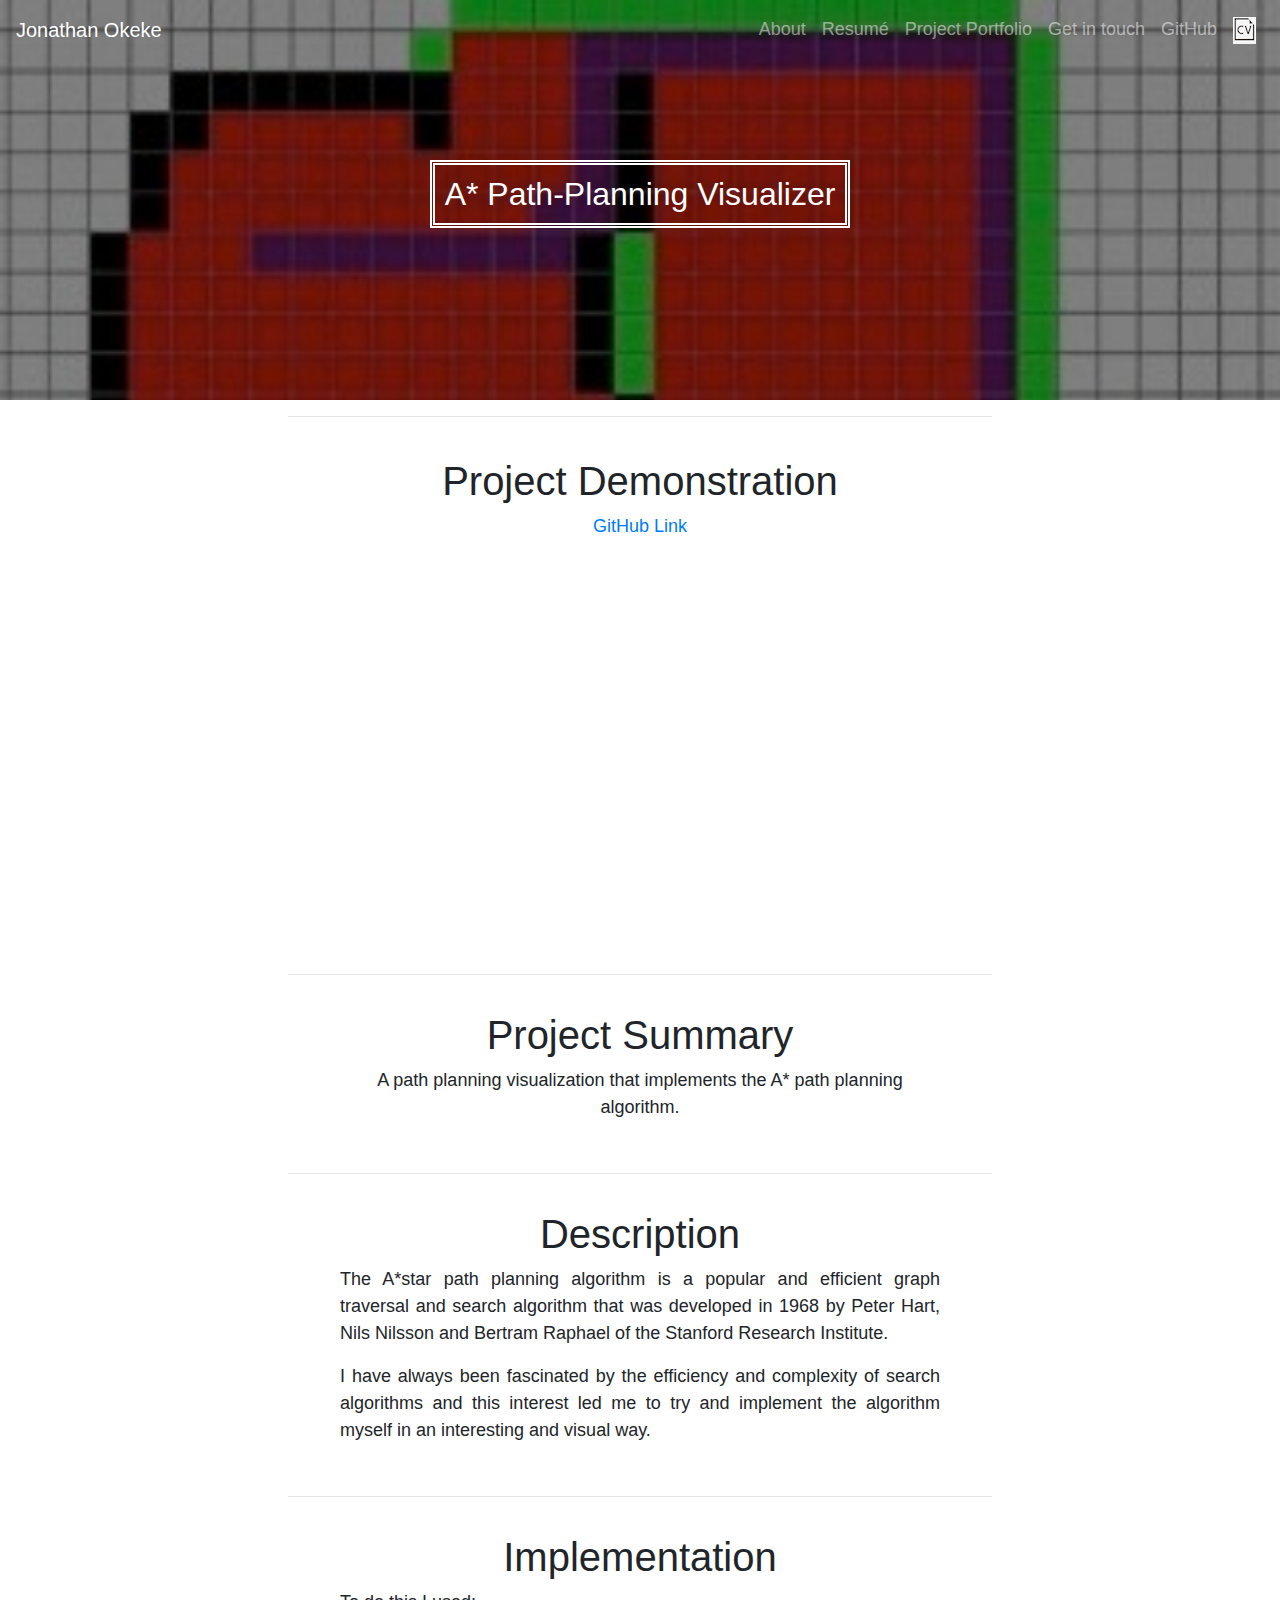
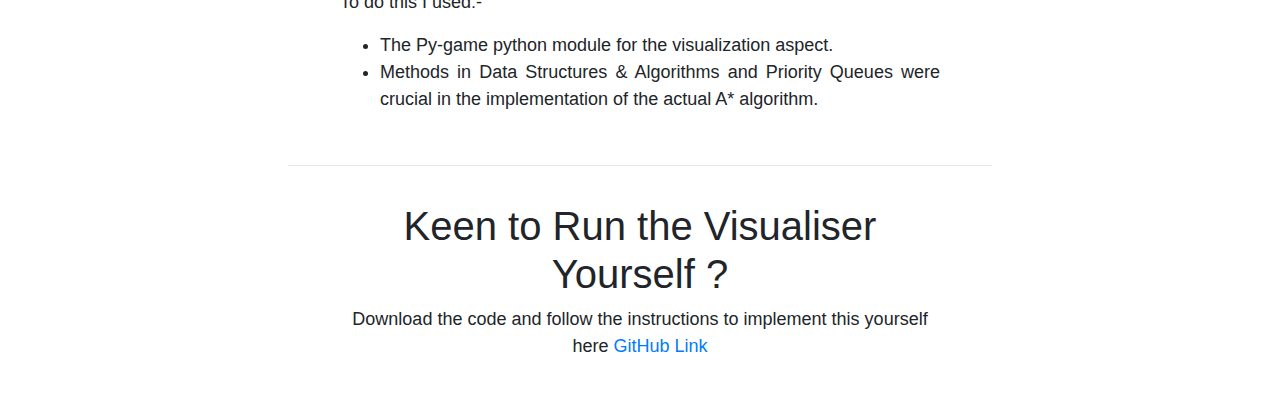
<file: portfolio/projects/astar/astar.html>
<!doctype html>
<html lang="en">
  <head>
    <!-- Required meta tags -->
    <meta charset="utf-8">
    <meta name="viewport" content="width=device-width, initial-scale=1, shrink-to-fit=no">

    <!-- Bootstrap CSS -->
    <link rel="stylesheet" href="https://maxcdn.bootstrapcdn.com/bootstrap/4.0.0/css/bootstrap.min.css" integrity="sha384-Gn5384xqQ1aoWXA+058RXPxPg6fy4IWvTNh0E263XmFcJlSAwiGgFAW/dAiS6JXm" crossorigin="anonymous">
    <link rel="stylesheet" href="astar.css">
    <!-- Optional JavaScript -->
    <!-- jQuery first, then Popper.js, then Bootstrap JS -->
    <script src="https://code.jquery.com/jquery-3.2.1.slim.min.js" integrity="sha384-KJ3o2DKtIkvYIK3UENzmM7KCkRr/rE9/Qpg6aAZGJwFDMVNA/GpGFF93hXpG5KkN" crossorigin="anonymous"></script>
    <script src="https://cdnjs.cloudflare.com/ajax/libs/popper.js/1.12.9/umd/popper.min.js" integrity="sha384-ApNbgh9B+Y1QKtv3Rn7W3mgPxhU9K/ScQsAP7hUibX39j7fakFPskvXusvfa0b4Q" crossorigin="anonymous"></script>
    <script src="https://maxcdn.bootstrapcdn.com/bootstrap/4.0.0/js/bootstrap.min.js" integrity="sha384-JZR6Spejh4U02d8jOt6vLEHfe/JQGiRRSQQxSfFWpi1MquVdAyjUar5+76PVCmYl" crossorigin="anonymous"></script>

    <title>A* Path-Planning Visualizer</title>
  </head>
  <body>

      <!-- Navbar and header -->
      <div class="header">
        <nav class="navbar navbar-dark navbar-expand-lg">
                <a class="navbar-brand" href="../../../index.html">Jonathan Okeke</a>
                <button class="navbar-toggler" type="button" data-toggle="collapse" data-target="#navbarTogglerDemo02" aria-controls="navbarTogglerDemo02" aria-expanded="false" aria-label="Toggle navigation">
                    <span class="navbar-toggler-icon"></span>
                </button>

                <div class="collapse navbar-collapse" id="navbarTogglerDemo02">
                    <ul class="navbar-nav ml-auto">
                      <li class="nav-item">
                          <a class="nav-link" href="../../../index.html">About</a>
                      </li>
                        <li class="nav-item">
                            <a class="nav-link" href="../../../resume/resume.html">Resumé</a>
                        </li>
                        <li class="nav-item">
                            <a class="nav-link" href="../../../portfolio/portfolio.html">Project Portfolio</a>
                        </li>
                        <li class="nav-item">
                        <a class="nav-link" href="../../../contact/contact.html">Get in touch</a>
                        </li>
                        <li class="nav-item">
                        <a class="nav-link" href="https://github.com/JonathanOkeke" target="_blank">GitHub</a>
                        </li>
                        <li class="nav-item">
                        <a class="nav-link" href="../../../static/images/CV_Jonathan_Okeke.pdf" target="_blank"><img src="../../../static/images/cv_svg.png" alt=""></a>
                        </li>
                    </ul>
                </div>
           </nav>
           <div class="header-text">
             <h2 class="title">A* Path-Planning Visualizer</h2>
           </div>
      </div>
      <hr>

      <!-- Content -->
      <br>
      <h1>Project Demonstration</h1>
      <p style="font-size: 18px; text-align:center;" ><a href="https://github.com/JonathanOkeke/A-Path-Planning-Algorithm-Visualizer">GitHub Link</a></p>
      <br>
      <div class="embed-responsive embed-responsive-16by9" style="width: 50%; padding: 20px; margin: 0 auto;">
        <iframe class="embed-responsive-item" src="https://www.youtube.com/embed/LpzkF64zV2Y"></iframe>
      </div>
      <hr>

      <div class="introduction">
        <h1>Project Summary</h1>
        <p style="text-align: center;">A path planning visualization that implements the A* path planning algorithm.</p>
      </div>
      <hr>

      <div class="introduction">
        <h1>Description</h1>
        <p>The A*star path planning algorithm is a popular and efficient graph traversal and search algorithm that was developed in 1968 by Peter Hart, Nils Nilsson and Bertram Raphael of the Stanford Research Institute.</p>
        <p>I have always been fascinated by the efficiency and complexity of search algorithms and this interest led me to try and implement the algorithm myself in an interesting and visual way.</p>
      </div>
      <hr>

      <div class="introduction">
        <h1>Implementation</h1>
        <p>To do this I used:-</p>
        <ul style="text-align: justify;">
          <li>The Py-game python module for the visualization aspect.</li>
          <li>Methods in Data Structures & Algorithms and Priority Queues were crucial in the implementation of the actual A* algorithm.</li>
        </ul>
      </div>
      <hr>

      <div class="introduction">
        <h1>Keen to Run the Visualiser Yourself ?</h1>
        <p style="font-size: 18px; text-align:center;" >Download the code and follow the instructions to implement this yourself here <a href="https://github.com/JonathanOkeke/A-Path-Planning-Algorithm-Visualizer">GitHub Link</a></p>

      </div>




  </body>
</ht
</file>
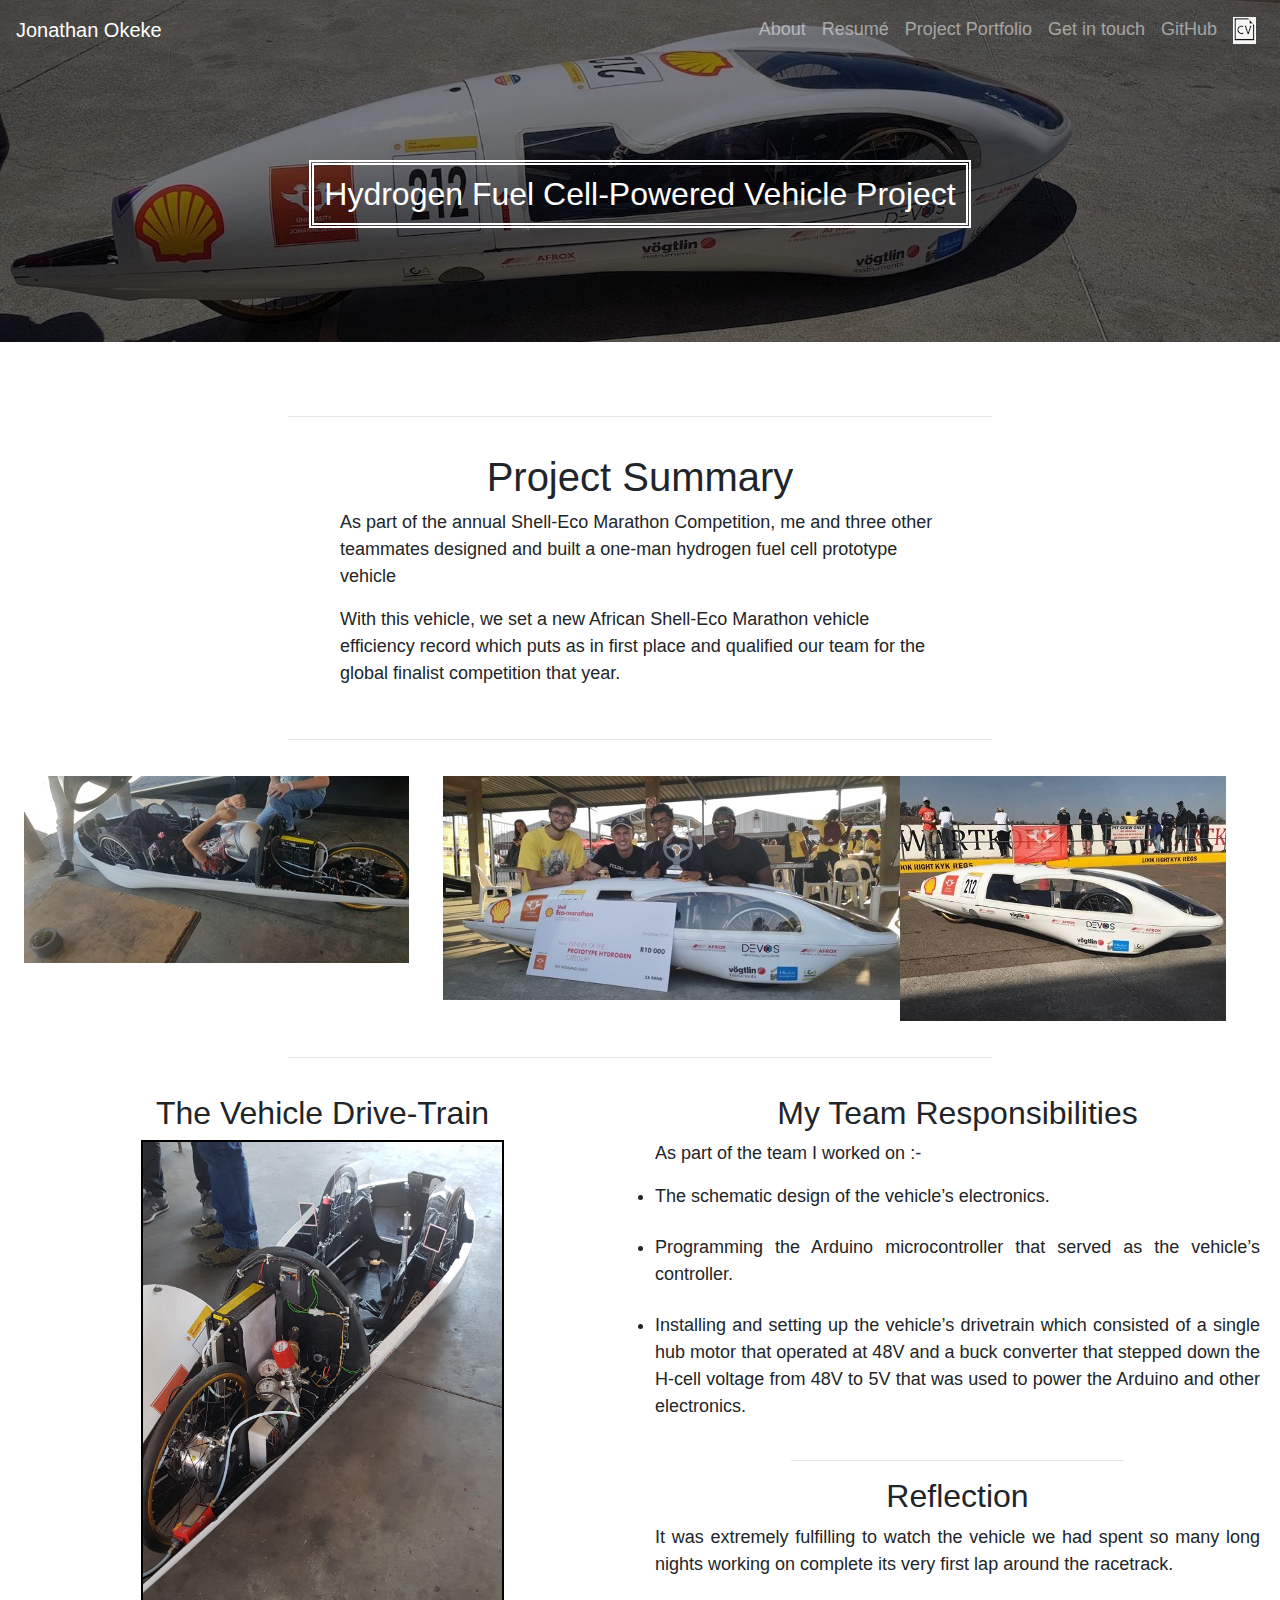
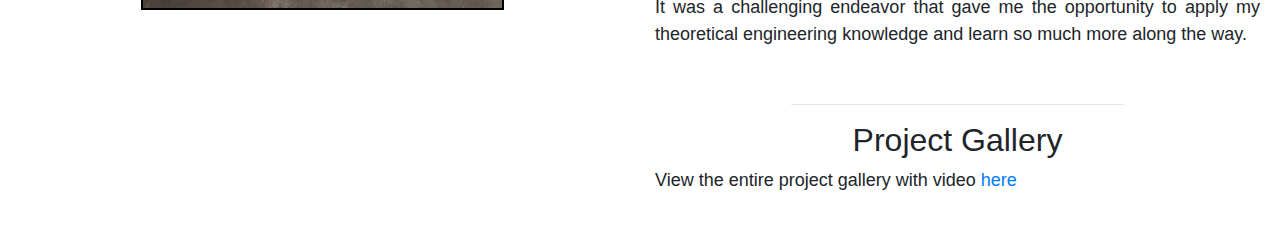
<file: portfolio/projects/hydrogen/hydrogen.html>
<!doctype html>
<html lang="en">
  <head>
    <!-- Required meta tags -->
    <meta charset="utf-8">
    <meta name="viewport" content="width=device-width, initial-scale=1, shrink-to-fit=no">

    <!-- Bootstrap CSS -->
    <link rel="stylesheet" href="https://maxcdn.bootstrapcdn.com/bootstrap/4.0.0/css/bootstrap.min.css" integrity="sha384-Gn5384xqQ1aoWXA+058RXPxPg6fy4IWvTNh0E263XmFcJlSAwiGgFAW/dAiS6JXm" crossorigin="anonymous">
    <link rel="stylesheet" href="hydrogen.css">
    <!-- Optional JavaScript -->
    <!-- jQuery first, then Popper.js, then Bootstrap JS -->
    <script src="https://code.jquery.com/jquery-3.2.1.slim.min.js" integrity="sha384-KJ3o2DKtIkvYIK3UENzmM7KCkRr/rE9/Qpg6aAZGJwFDMVNA/GpGFF93hXpG5KkN" crossorigin="anonymous"></script>
    <script src="https://cdnjs.cloudflare.com/ajax/libs/popper.js/1.12.9/umd/popper.min.js" integrity="sha384-ApNbgh9B+Y1QKtv3Rn7W3mgPxhU9K/ScQsAP7hUibX39j7fakFPskvXusvfa0b4Q" crossorigin="anonymous"></script>
    <script src="https://maxcdn.bootstrapcdn.com/bootstrap/4.0.0/js/bootstrap.min.js" integrity="sha384-JZR6Spejh4U02d8jOt6vLEHfe/JQGiRRSQQxSfFWpi1MquVdAyjUar5+76PVCmYl" crossorigin="anonymous"></script>

    <title>Hydrogen Powered Vehicle</title>
  </head>
  <body>

      <!-- Navbar and header -->
      <div class="header">
        <nav class="navbar navbar-dark navbar-expand-lg">
                <a class="navbar-brand" href="../../../index.html">Jonathan Okeke</a>
                <button class="navbar-toggler" type="button" data-toggle="collapse" data-target="#navbarTogglerDemo02" aria-controls="navbarTogglerDemo02" aria-expanded="false" aria-label="Toggle navigation">
                    <span class="navbar-toggler-icon"></span>
                </button>

                <div class="collapse navbar-collapse" id="navbarTogglerDemo02">
                    <ul class="navbar-nav ml-auto">
                      <li class="nav-item">
                          <a class="nav-link" href="../../../index.html">About</a>
                      </li>
                        <li class="nav-item">
                            <a class="nav-link" href="../../../resume/resume.html">Resumé</a>
                        </li>
                        <li class="nav-item">
                            <a class="nav-link" href="../../../portfolio/portfolio.html">Project Portfolio</a>
                        </li>
                        <li class="nav-item">
                        <a class="nav-link" href="../../../contact/contact.html">Get in touch</a>
                        </li>
                        <li class="nav-item">
                        <a class="nav-link" href="https://github.com/JonathanOkeke" target="_blank">GitHub</a>
                        </li>
                        <li class="nav-item">
                        <a class="nav-link" href="../../../static/images/CV_Jonathan_Okeke.pdf" target="_blank"><img src="../../../static/images/cv_svg.png" alt=""></a>
                        </li>
                    </ul>
                </div>
           </nav>
           <div class="header-text">
             <h2 class="title">Hydrogen Fuel Cell-Powered Vehicle Project</h2>
           </div>
      </div>
      <hr>

      <!-- Content -->

      <div class="introduction">
        <h1>Project Summary</h1>
        <p>As part of the annual Shell-Eco Marathon Competition, me and three other teammates designed and built a one-man hydrogen fuel cell prototype vehicle</p>
        <p>With this vehicle, we set a new African Shell-Eco Marathon vehicle efficiency record which puts as in first place and qualified our team for the global finalist competition that year.</p>
      </div>
      <hr>

      <div class="row" style="text-align:center; padding:20px;">
        <div class="col-lg-4">
          <img src="../../../static/images/hydrogen_3.jpeg" alt="">
        </div>
        <div class="col-lg-4">
          <img src="../../../static/images/hydrogen_2.jpeg" alt="">
        </div>
        <div class="col-lg-4">
          <img src="../../../static/images/hydrogen_4.jpeg" alt="">
        </div>
      </div>
      <hr>

      <div class="row" style="text-align:center; padding:20px;">
        <div class="col-lg-6">
          <h2>The Vehicle Drive-Train</h2>
          <img class="drivetrain" src="../../../static/images/hydrogen_6.jpg" alt="">
        </div>
        <div class="col-lg-6" style="text-align:justify">
          <h2 style="text-align:center">My Team Responsibilities</h2>
          <p>As part of the team I worked on :-</p>
          <li>The schematic design of the vehicle’s electronics.</li> <br>
          <li>Programming the Arduino microcontroller that served as the vehicle’s controller.</li> <br>
          <li>Installing and setting up the vehicle’s drivetrain which consisted of a single hub motor that operated at 48V and a buck converter that stepped down the H-cell voltage from 48V to 5V that was used to power the Arduino and other electronics.</li>
          <br>
          <hr>
          <h2 style="text-align:center">Reflection</h2>
          <p>It was extremely fulfilling to watch the vehicle we had spent so many long nights working on complete its very first lap around the racetrack.</p>
          <p>It was a challenging endeavor that gave me the opportunity to apply my theoretical engineering knowledge and learn so much more along the way.</p>
          <br>
          <hr>
          <h2 style="text-align:center">Project Gallery</h2>
          <p>View the entire project gallery with video <a href="https://drive.google.com/drive/folders/1OZ8FSn7vlV0eT_ivXixyCaNeJkFNa1_T?usp=sharing">here</a></p>
        </div>
      </div>

  </body>
</ht
</file>
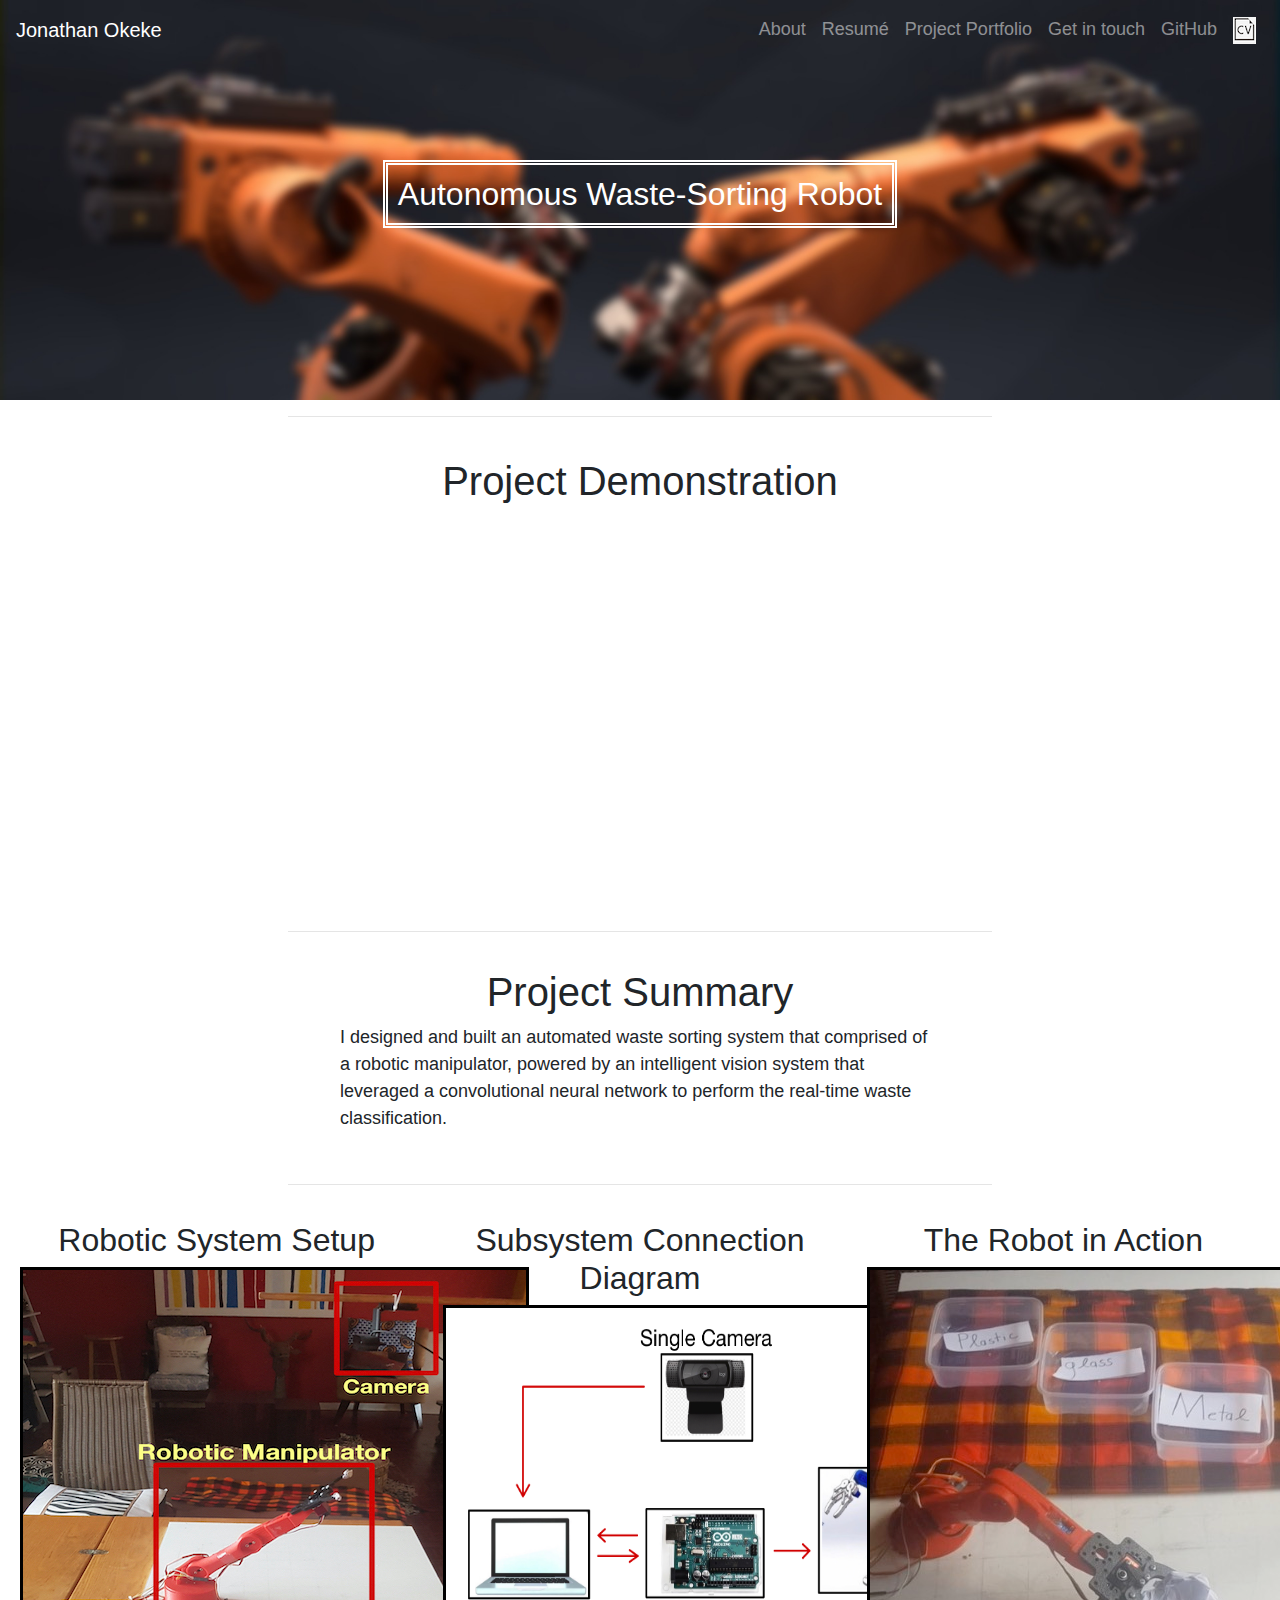
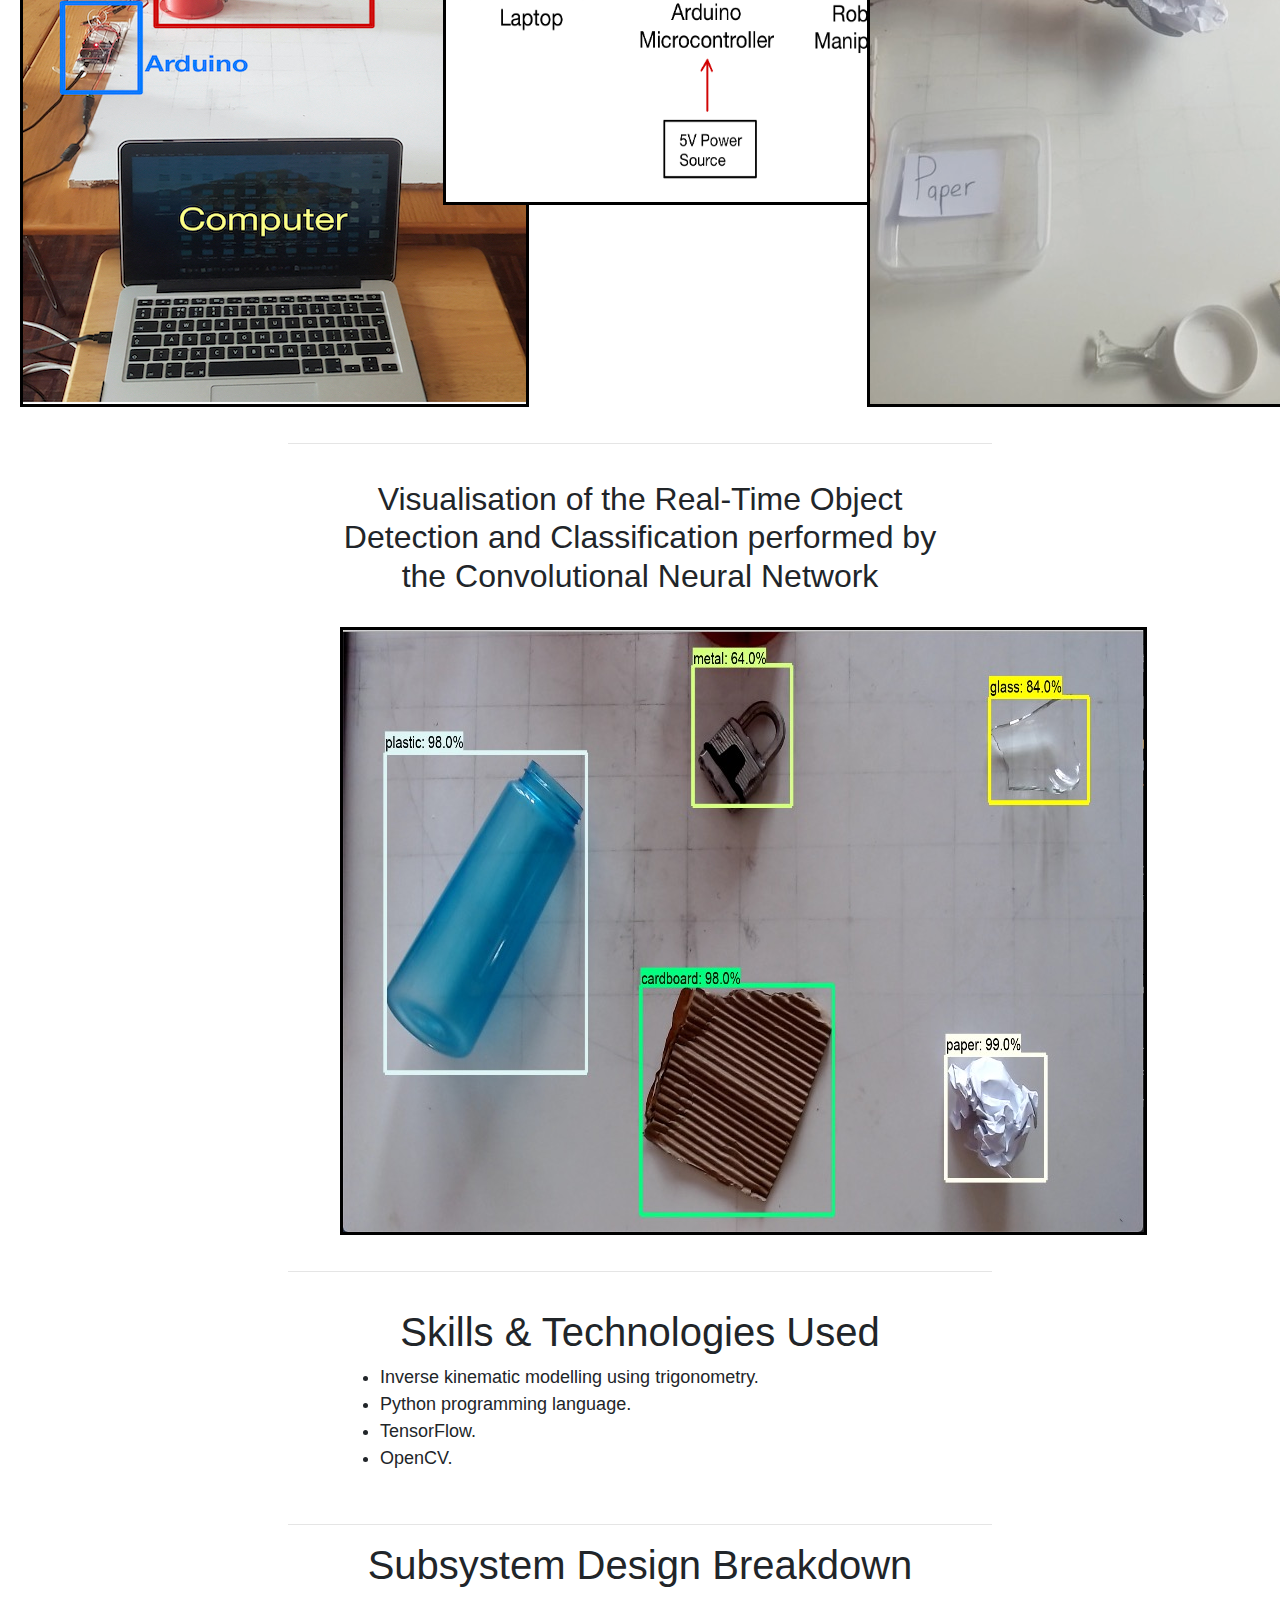
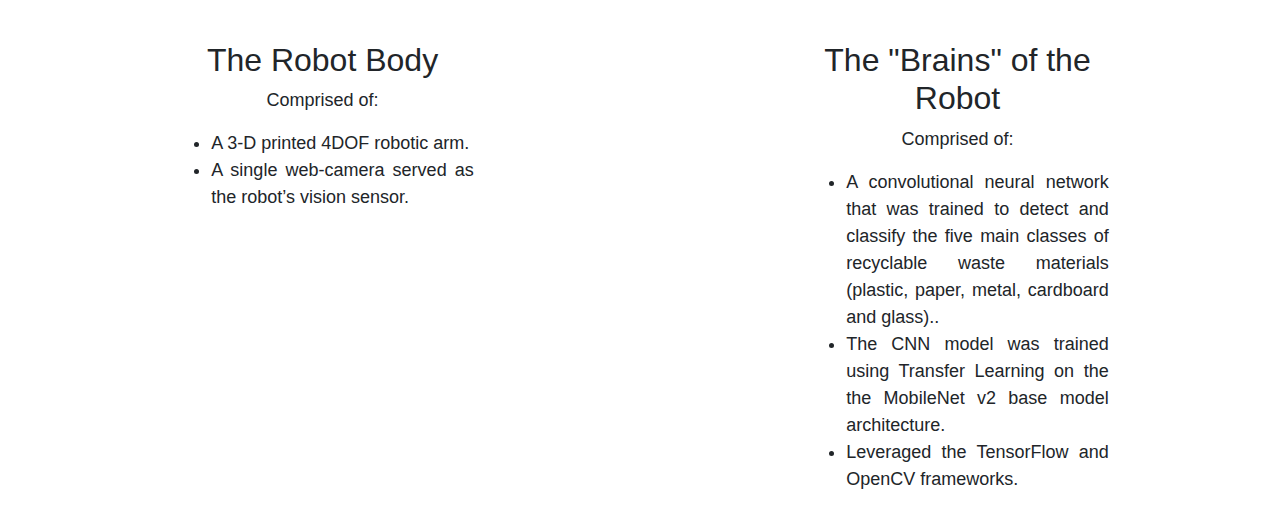
<file: portfolio/projects/robot/robot.html>
<!doctype html>
<html lang="en">
  <head>
    <!-- Required meta tags -->
    <meta charset="utf-8">
    <meta name="viewport" content="width=device-width, initial-scale=1, shrink-to-fit=no">

    <!-- Bootstrap CSS -->
    <link rel="stylesheet" href="https://maxcdn.bootstrapcdn.com/bootstrap/4.0.0/css/bootstrap.min.css" integrity="sha384-Gn5384xqQ1aoWXA+058RXPxPg6fy4IWvTNh0E263XmFcJlSAwiGgFAW/dAiS6JXm" crossorigin="anonymous">
    <link rel="stylesheet" href="robot.css">
    <!-- Optional JavaScript -->
    <!-- jQuery first, then Popper.js, then Bootstrap JS -->
    <script src="https://code.jquery.com/jquery-3.2.1.slim.min.js" integrity="sha384-KJ3o2DKtIkvYIK3UENzmM7KCkRr/rE9/Qpg6aAZGJwFDMVNA/GpGFF93hXpG5KkN" crossorigin="anonymous"></script>
    <script src="https://cdnjs.cloudflare.com/ajax/libs/popper.js/1.12.9/umd/popper.min.js" integrity="sha384-ApNbgh9B+Y1QKtv3Rn7W3mgPxhU9K/ScQsAP7hUibX39j7fakFPskvXusvfa0b4Q" crossorigin="anonymous"></script>
    <script src="https://maxcdn.bootstrapcdn.com/bootstrap/4.0.0/js/bootstrap.min.js" integrity="sha384-JZR6Spejh4U02d8jOt6vLEHfe/JQGiRRSQQxSfFWpi1MquVdAyjUar5+76PVCmYl" crossorigin="anonymous"></script>

    <title>Autonomous Waste-Sorting Robot</title>
  </head>
  <body>
    <!-- Navbar and header -->
      <div class="header">
        <nav class="navbar navbar-dark navbar-expand-lg">
                <a class="navbar-brand" href="../../../index.html">Jonathan Okeke</a>
                <button class="navbar-toggler" type="button" data-toggle="collapse" data-target="#navbarTogglerDemo02" aria-controls="navbarTogglerDemo02" aria-expanded="false" aria-label="Toggle navigation">
                    <span class="navbar-toggler-icon"></span>
                </button>

                <div class="collapse navbar-collapse" id="navbarTogglerDemo02">
                    <ul class="navbar-nav ml-auto">
                      <li class="nav-item">
                          <a class="nav-link" href="../../../index.html">About</a>
                      </li>
                        <li class="nav-item">
                            <a class="nav-link" href="../../../resume/resume.html">Resumé</a>
                        </li>
                        <li class="nav-item">
                            <a class="nav-link" href="../../../portfolio/portfolio.html">Project Portfolio</a>
                        </li>
                        <li class="nav-item">
                        <a class="nav-link" href="../../../contact/contact.html">Get in touch</a>
                        </li>
                        <li class="nav-item">
                        <a class="nav-link" href="https://github.com/JonathanOkeke" target="_blank">GitHub</a>
                        </li>
                        <li class="nav-item">
                        <a class="nav-link" href="../../../static/images/CV_Jonathan_Okeke.pdf" target="_blank"><img src="../../../static/images/cv_svg.png" alt=""></a>
                        </li>
                    </ul>
                </div>
           </nav>
           <div class="header-text">
             <h2 class="title">Autonomous Waste-Sorting Robot</h2>
           </div>
      </div>
      <hr>

      <!-- Content -->
      <br>
      <h1>Project Demonstration</h1>
      <br>
      <div class="embed-responsive embed-responsive-16by9" style="width: 50%; padding: 20px; margin: 0 auto;">
        <iframe class="embed-responsive-item" src="https://www.youtube.com/embed/jpArZs5jvVg"></iframe>
      </div>
      <hr>

      <div class="introduction">
        <h1>Project Summary</h1>
        <p>I designed and built an automated waste sorting system that comprised of a robotic manipulator, powered by an intelligent vision system that leveraged a convolutional neural network to perform the real-time waste classification.</p>
      </div>
      <hr>

      <!-- Images -->
      <div class="row" style="text-align: center; padding: 20px;">
        <div class="col-lg-4">
          <h2>Robotic System Setup</h2>
          <img class="robot" src="../../../static/images/robot2.jpeg" alt="">
        </div>
        <div class="col-lg-4">
          <h2>Subsystem Connection Diagram</h2>
          <img class="flow-diagram" src="../../../static/images/robot3.jpeg" alt="">
        </div>
        <div class="col-lg-4">
          <h2>The Robot in Action</h2>
          <img class="robot" src="../../../static/images/robot_sort.jpg" alt="">
        </div>
        </div>
        <hr>

        <div class="illustration">
          <h2>Visualisation of the Real-Time Object Detection and Classification performed by the Convolutional Neural Network</h2>
          <br>
          <img class="nn" src="../../../static/images/5 objects.jpg" alt="">
        </div>
        <hr>

        <!-- Skills & Technologies -->
        <div class="skills">
          <h1>Skills & Technologies Used</h1>
          <ul>
            <li>Inverse kinematic modelling using trigonometry.</li>
            <li>Python programming language.</li>
            <li>TensorFlow.</li>
            <li>OpenCV.</li>
          </ul>
        </div>
        <hr>

        <!-- Subsystems -->
        <h1>Subsystem Design Breakdown</h1>
        <br>
        <div class="row" style="text-align: center; padding: 20px;">
          <div class="col-lg-6">
            <div class="" style="width: 50%; margin: 0 auto;">
              <h2>The Robot Body</h2>
              <p>Comprised of:</p>
              <ul style="text-align: justify;">
                <li>A 3-D printed 4DOF robotic arm.</li>
                <li>A single web-camera served as the robot’s vision sensor.</li>
              </ul>
            </div>
          </div>
          <div class="col-lg-6">
            <div class="" style="width: 50%; margin: 0 auto;">
              <h2>The "Brains" of the Robot</h2>
              <p>Comprised of:</p>
              <ul style="text-align: justify;">
                <li>A convolutional neural network that was trained to detect and classify the five main classes of recyclable waste materials (plastic, paper, metal, cardboard and glass)..</li>
                <li>The CNN model was trained using Transfer Learning on the the MobileNet v2 base model architecture.</li>
                <li>Leveraged the TensorFlow and OpenCV frameworks.</li>
              </ul>
          </div>
        </div>
  </body>
</ht
</file>
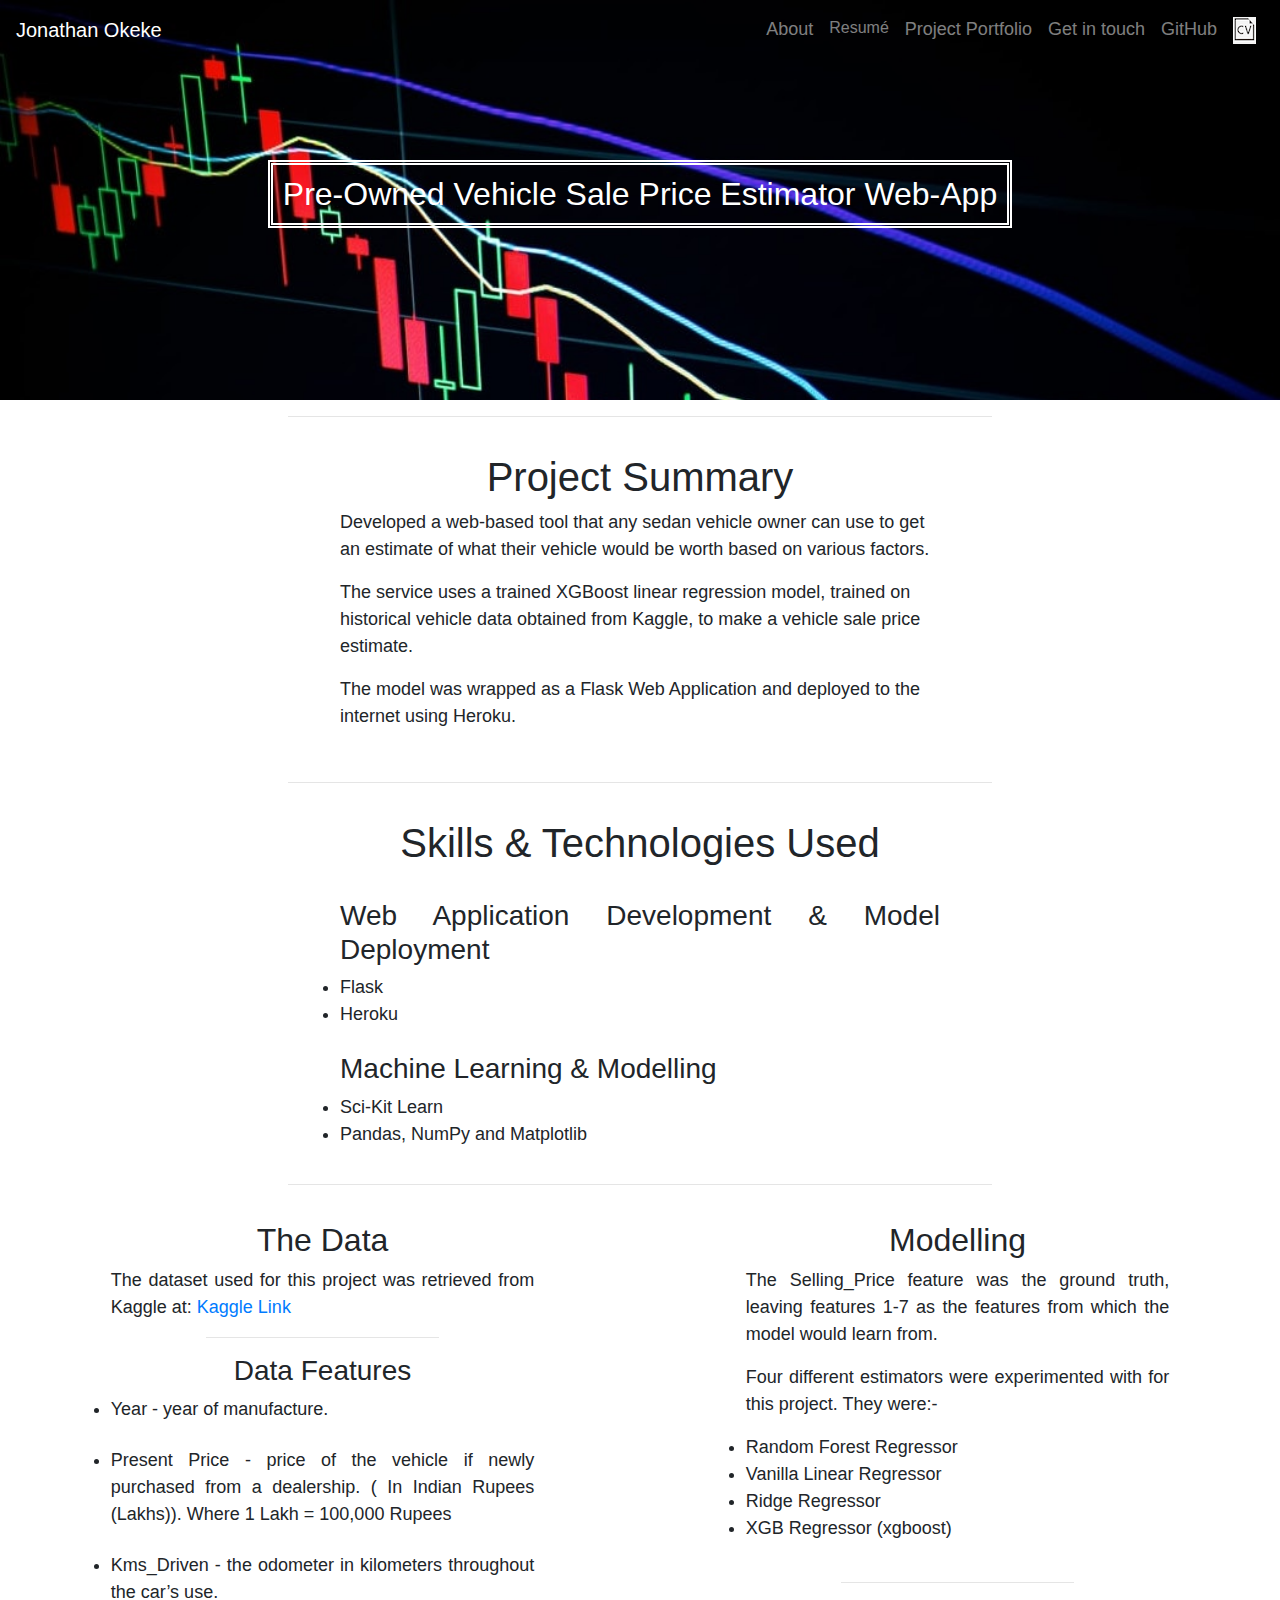
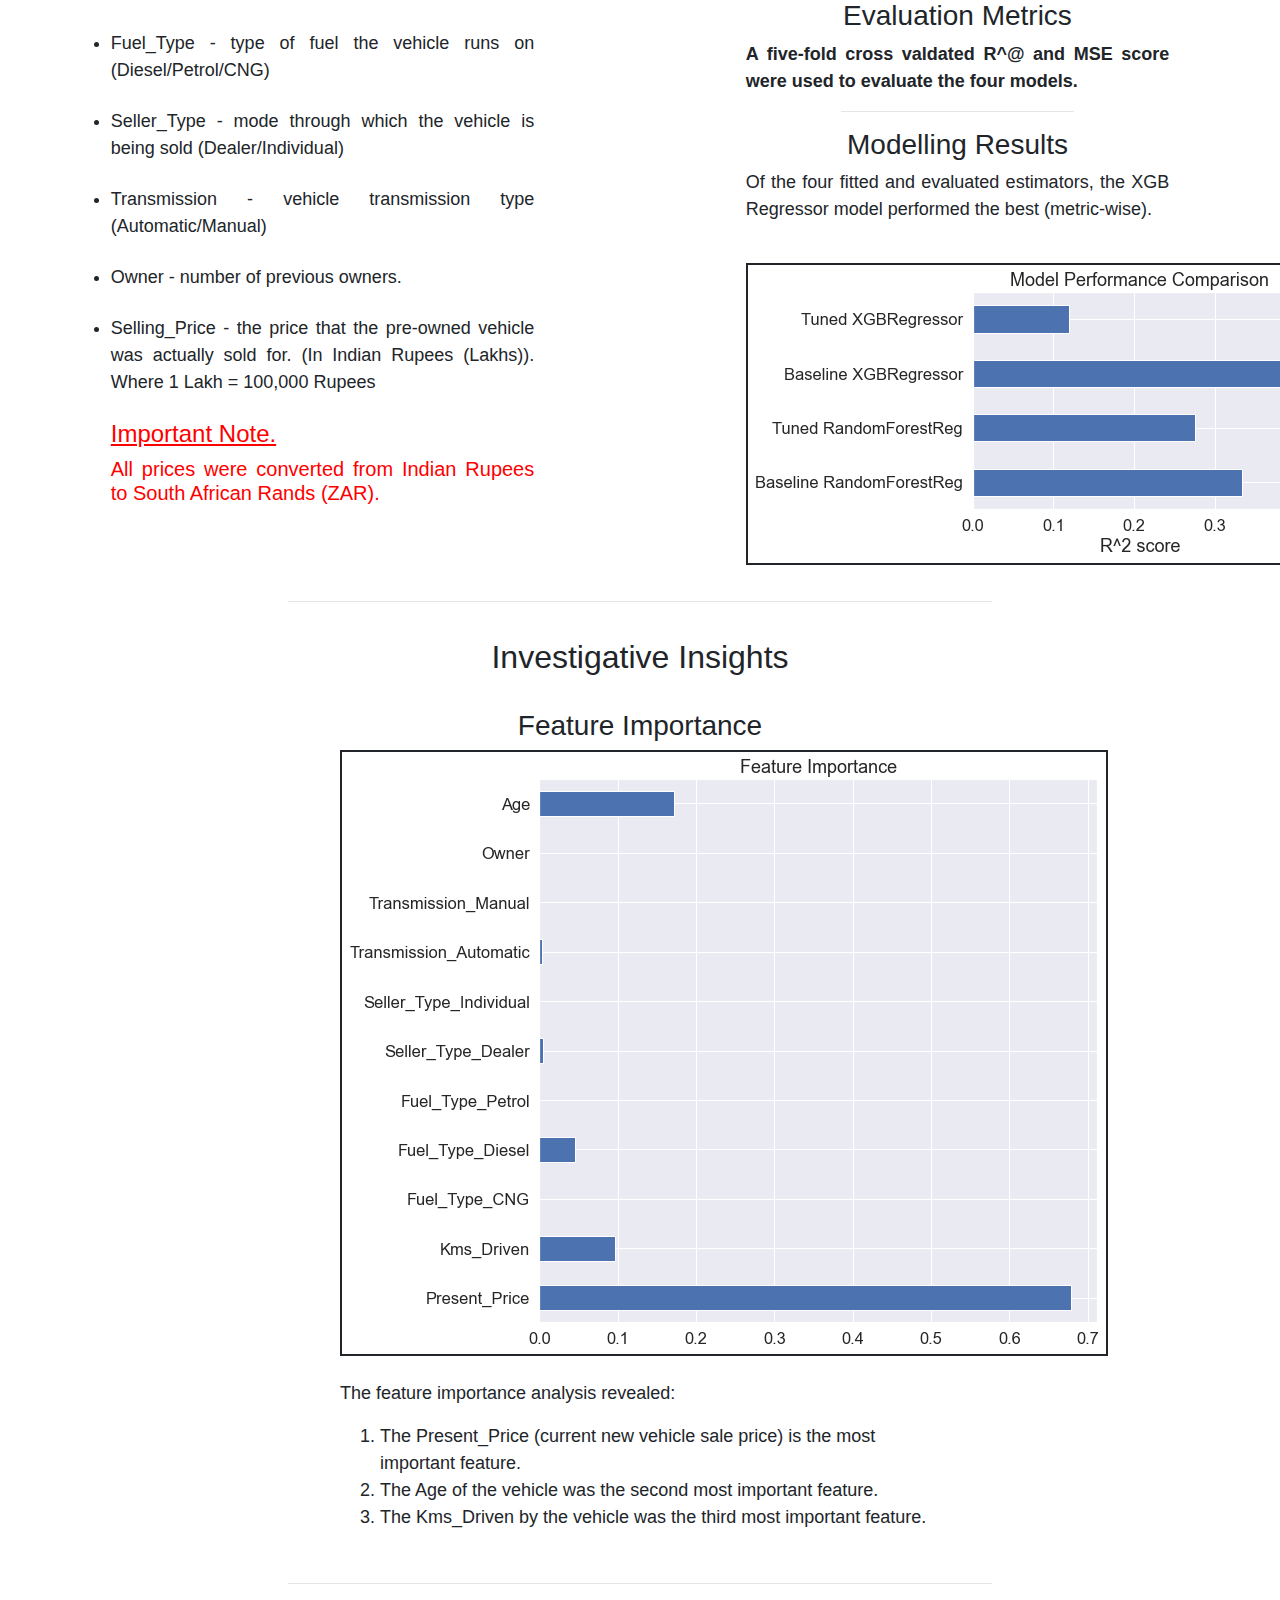
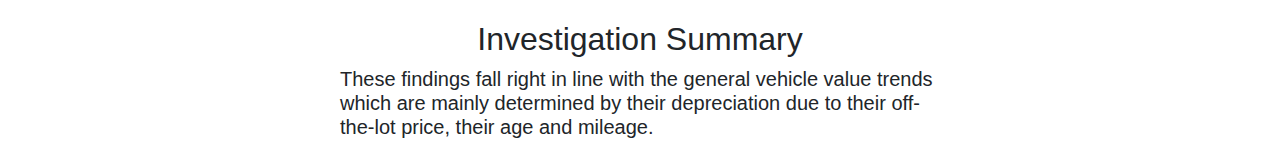
<file: portfolio/projects/vehicle-prices/vehicle-prices.html>
<!doctype html>
<html lang="en">
  <head>
    <!-- Required meta tags -->
    <meta charset="utf-8">
    <meta name="viewport" content="width=device-width, initial-scale=1, shrink-to-fit=no">

    <!-- Bootstrap CSS -->
    <link rel="stylesheet" href="https://maxcdn.bootstrapcdn.com/bootstrap/4.0.0/css/bootstrap.min.css" integrity="sha384-Gn5384xqQ1aoWXA+058RXPxPg6fy4IWvTNh0E263XmFcJlSAwiGgFAW/dAiS6JXm" crossorigin="anonymous">
    <link rel="stylesheet" href="vehicle-prices.css">
    <!-- Optional JavaScript -->
    <!-- jQuery first, then Popper.js, then Bootstrap JS -->
    <script src="https://code.jquery.com/jquery-3.2.1.slim.min.js" integrity="sha384-KJ3o2DKtIkvYIK3UENzmM7KCkRr/rE9/Qpg6aAZGJwFDMVNA/GpGFF93hXpG5KkN" crossorigin="anonymous"></script>
    <script src="https://cdnjs.cloudflare.com/ajax/libs/popper.js/1.12.9/umd/popper.min.js" integrity="sha384-ApNbgh9B+Y1QKtv3Rn7W3mgPxhU9K/ScQsAP7hUibX39j7fakFPskvXusvfa0b4Q" crossorigin="anonymous"></script>
    <script src="https://maxcdn.bootstrapcdn.com/bootstrap/4.0.0/js/bootstrap.min.js" integrity="sha384-JZR6Spejh4U02d8jOt6vLEHfe/JQGiRRSQQxSfFWpi1MquVdAyjUar5+76PVCmYl" crossorigin="anonymous"></script>

    <title>Vehicle Sale Price Estimator Web-App</title>
  </head>
  <body>

      <!-- Navbar and header -->
      <div class="header">
        <nav class="navbar navbar-dark navbar-expand-lg">
                <a class="navbar-brand" href="../../../index.html">Jonathan Okeke</a>
                <button class="navbar-toggler" type="button" data-toggle="collapse" data-target="#navbarTogglerDemo02" aria-controls="navbarTogglerDemo02" aria-expanded="false" aria-label="Toggle navigation">
                    <span class="navbar-toggler-icon"></span>
                </button>

                <div class="collapse navbar-collapse" id="navbarTogglerDemo02">
                    <ul class="navbar-nav ml-auto">
                        <li class="nav-item">
                          <li class="nav-item">
                              <a class="nav-link" href="../../../index.html">About</a>
                          </li>
                            <a class="nav-link" href="../../../resume/resume.html">Resumé</a>
                        </li>
                        <li class="nav-item">
                            <a class="nav-link" href="../../../portfolio/portfolio.html">Project Portfolio</a>
                        </li>
                        <li class="nav-item">
                        <a class="nav-link" href="../../../contact/contact.html">Get in touch</a>
                        </li>
                        <li class="nav-item">
                        <a class="nav-link" href="https://github.com/JonathanOkeke" target="_blank">GitHub</a>
                        </li>
                        <li class="nav-item">
                        <a class="nav-link" href="../../../static/images/CV_Jonathan_Okeke.pdf" target="_blank"><img src="../../../static/images/cv_svg.png" alt=""></a>
                        </li>
                    </ul>
                </div>
           </nav>
           <div class="header-text">
             <h2 class="title">Pre-Owned Vehicle Sale Price Estimator Web-App</h2>
           </div>
      </div>
      <hr>

      <!-- Content -->
      <div class="introduction">
        <h1>Project Summary</h1>
        <p> Developed a web-based tool that any sedan vehicle owner can use to get an estimate of what their vehicle would be worth based on various factors.</p>
        <p>The service uses a trained XGBoost linear regression model, trained on historical vehicle data obtained from Kaggle, to make a vehicle sale price estimate.</p>
        <p>The model was wrapped as a Flask Web Application and deployed to the internet using Heroku.</p>
      </div>
      <hr>

      <div class="skills">
        <h1>Skills & Technologies Used</h1>
        <br>
        <h3>Web Application Development & Model Deployment</h3>
        <li>Flask</li>
        <li>Heroku</li>
        <br>
        <h3>Machine Learning & Modelling</h3>
        <li>Sci-Kit Learn</li>
        <li>Pandas, NumPy and Matplotlib</li>
      </div>
      <hr>

      <div class="row" style="padding: 20px;">
        <div class="col-lg-6" style="text-align: justify;">
          <div class="" style="width:70%; margin:0 auto;">
            <h2 style="text-align:center;">The Data</h2>
            <p>The dataset used for this project was retrieved from Kaggle at: <a href="https://www.kaggle.com/nehalbirla/vehicle-dataset-from-cardekho">Kaggle Link</a> </p>
            <hr>
            <h3 style="text-align:center;">Data Features</h3>
            <li>Year - year of manufacture.</li> <br>
            <li>Present Price - price of the vehicle if newly purchased from a dealership. ( In Indian Rupees (Lakhs)). Where 1 Lakh = 100,000 Rupees</li> <br>
            <li>Kms_Driven - the odometer in kilometers throughout the car’s use.</li> <br>
            <li>Fuel_Type - type of fuel the vehicle runs on (Diesel/Petrol/CNG)</li> <br>
            <li>Seller_Type - mode through which the vehicle is being sold (Dealer/Individual)</li> <br>
            <li>Transmission - vehicle transmission type (Automatic/Manual)</li> <br>
            <li>Owner - number of previous owners.</li> <br>
            <li>Selling_Price - the price that the pre-owned vehicle was actually sold for. (In Indian Rupees (Lakhs)). Where 1 Lakh = 100,000 Rupees</li>
            <br>
            <h4 style=" text-decoration: underline; color: red;">Important Note.</h4>
            <h5 style=" color: red;">All prices were converted from Indian Rupees to South African Rands (ZAR).</h5>
          </div>

        </div>
        <div class="col-lg-6" style="width:30%; margin:0 auto; text-align:justify;">
          <div class=" " style="width:70%; margin:0 auto;">
            <h2 style="text-align:center;">Modelling</h2>
            <p>The Selling_Price feature was the ground truth, leaving features 1-7 as the features from which the model would learn from.</p>
            <p>Four different estimators were experimented with for this project. They were:-</p>
            <li>Random Forest Regressor</li>
            <li>Vanilla Linear Regressor</li>
            <li>Ridge Regressor</li>
            <li>XGB Regressor (xgboost)</li>
            <br>
            <hr>
            <h3 style="text-align:center;">Evaluation Metrics</h3>
            <p><strong>A five-fold cross valdated R^@ and MSE score were used to evaluate the four models.</strong></p>
            <hr>
            <h3 style="text-align:center;">Modelling Results</h3>
            <p>Of the four fitted and evaluated estimators, the XGB Regressor model performed the best (metric-wise).</p>
            <br>
            <div class="" style="text-align:center;">
              <img src="../../../static/images/model_comparison.png" alt="" style=" border:2px; border-style: solid;">
            </div>
          </div>
        </div>
      </div>
      <hr>

      <div class="introduction">
        <h2 style="text-align:center;">Investigative Insights</h2>
        <br>
        <h3 style="text-align:center;">Feature Importance</h3>
        <div class="" style="text-align:center;">
          <img src="../../../static/images/feature_importance.png" alt="" style=" border:2px; border-style: solid;">
        </div>
        <br>
        <p>The feature importance analysis revealed:</p>
        <ol>
          <li>The Present_Price (current new vehicle sale price) is the most important feature.</li>
          <li>The Age of the vehicle was the second most important feature.</li>
          <li>The Kms_Driven by the vehicle was the third most important feature.</li>
        </ol>
      </div>
      <hr>

      <div class="introduction">
        <h2 style="text-align:center;">Investigation Summary</h2>
        <h5>These findings fall right in line with the general vehicle value trends which are mainly determined by their depreciation due to their off-the-lot price, their age and mileage.</h5>
      </div>

  </body>
</ht
</file>
<file: styles.css>
hr {
  width: 55%;
  color: gray;
}

h1 {
  text-align: center;
}

p {
  font-size: 18px;
}

li {
  font-size: 18px;
}
/* Class Selectors */

/* Divs */

.header {
  text-align: right;
  background-image: url(static/images/black.jpeg);
  height: 400px;
  padding-bottom: 10px;
}

.header-text {
  color: white;
  text-align: center;
  margin-top: 100px;
}
.about {
  width: 50%;
  margin: 0 auto;
  padding-top: 20px;
  padding-bottom: 20px;
}

.background {
  width: 50%;
  margin: 0 auto;
  padding-top: 20px;
  padding-bottom: 20px;
}

.details {
  width: 50%;
  margin: 0 auto;
  padding-top: 20px;
  padding-bottom: 20px;
}

.profile-div {
  padding: 20px;
}

/* text */

.content {
  text-align: justify;
}

/* Images */

.me {
  display: block;
  margin: 0 auto;
  width: 30%;
  border-style: solid;
  border-width: 1px;
  border-radius: 100%;
}
</file>
<file: contact/contact.css>
hr {
  width: 65%;
  background-color: lightblue;
}

h1 {
  text-align: center;
  text-decoration: underline;
}

h4 {

}

p {
  font-size: 24px;
}


/* Class Selectors */

/* Divs */

.header {
  text-align: right;
  background-image: url(../static/images/black.jpeg);
  background-repeat: no-repeat;
  background-size: 100% auto;
  height: 400px;
  padding-bottom: 10px;
}

.header-text{
  color: white;
  text-align: center;
  margin-top: 100px;
}

.title {
  border-style: double;
  border-width: 5px;
  border-color: white;
  display: inline-block;
  padding: 10px;
}

.illustration {
  text-align: center;
  padding: 20px;
  width: 50%;
  margin: 0 auto;
}

.introduction {
  text-align: center;
  padding: 20px;
  width: 70%;
  margin: 0 auto;
}

.skills {
  text-align: justify;
  padding: 20px;
  width: 50%;
  margin: 0 auto;
}

/* text */

.content {
  text-align: justify;
}

/* Images */
.drivetrain {
  width: 60%;
  border-style: solid;
  border-color: black;
  border-width: 2px;
}
</file>
<file: portfolio/portfolio.css>
:root {
  --jumbotron-padding-y: 3rem;
}

.jumbotron {
  padding-top: var(--jumbotron-padding-y);
  padding-bottom: var(--jumbotron-padding-y);
  margin-bottom: 0;
  background-color: #fff;
}
@media (min-width: 768px) {
  .jumbotron {
    padding-top: calc(var(--jumbotron-padding-y) * 2);
    padding-bottom: calc(var(--jumbotron-padding-y) * 2);
  }
}

.jumbotron p:last-child {
  margin-bottom: 0;
}

.jumbotron-heading {
  font-weight: 300;
}

.jumbotron .container {
  max-width: 40rem;
}

footer {
  padding-top: 3rem;
  padding-bottom: 3rem;
}

footer p {
  margin-bottom: .25rem;
}

.box-shadow { box-shadow: 0 .25rem .75rem rgba(0, 0, 0, .05); }

.header {
  text-align: right;
  background-image: url(../static/images/black.jpeg);
  height: 400px;
  padding-bottom: 10px;
}

.header-text {
  color: white;
  text-align: center;
  margin-top: 100px;
}

hr {
  width: 65%;
}

h1 {
  text-align: center;
}
</file>
<file: resume/resume.css>
hr {
  width: 65%;
  background-color: lightblue;
}

h1 {
  text-align: center;
  text-decoration: underline;
}

h4 {

}

p {
  font-size: 18px;
}


/* Class Selectors */

/* Divs */

.header {
  text-align: right;
  background-image: url(../static/images/notebook.jpeg);
  background-repeat: no-repeat;
  background-size: 100% auto;
  height: 400px;
  padding-bottom: 10px;
}

.header-text{
  color: white;
  text-align: center;
  margin-top: 100px;
}

.title {
  border-style: double;
  border-width: 5px;
  border-color: white;
  display: inline-block;
  padding: 10px;
}

.illustration {
  text-align: center;
  padding: 20px;
  width: 50%;
  margin: 0 auto;
}

.introduction {
  text-align: center;
  padding: 20px;
  width: 70%;
  margin: 0 auto;
}

.skills {
  text-align: justify;
  padding: 20px;
  width: 50%;
  margin: 0 auto;
}

/* text */

.content {
  text-align: justify;
}

/* Images */
.drivetrain {
  width: 60%;
  border-style: solid;
  border-color: black;
  border-width: 2px;
}
</file>
<file: portfolio/projects/astar/astar.css>
hr {
  width: 55%;
  color: gray;
}

h1 {
  text-align: center;
}

p {
  font-size: 18px;
}

li {
  font-size: 18px;
}

/* Class Selectors */

/* Divs */

.header {
  text-align: right;
  background-image: url(../../../static/images/path_plan_copy.jpeg);
  background-repeat: no-repeat;
  background-size: 100% auto;
  height: 400px;
  padding-bottom: 10px;
}

.header-text{
  color: white;
  text-align: center;
  margin-top: 100px;
}

.title {
  border-style: double;
  border-width: 5px;
  border-color: white;
  display: inline-block;
  padding: 10px;
}

.illustration {
  text-align: center;
  padding: 20px;
  width: 50%;
  margin: 0 auto;
}

.introduction {
  text-align: justify;
  padding: 20px;
  width: 50%;
  margin: 0 auto;
}

.skills {
  text-align: justify;
  padding: 20px;
  width: 50%;
  margin: 0 auto;
}

/* text */

.content {
  text-align: justify;
}

/* Images */
.drivetrain {
  width: 60%;
  border-style: solid;
  border-color: black;
  border-width: 2px;
}
</file>
<file: portfolio/projects/hydrogen/hydrogen.css>
hr {
  width: 55%;
}

h1 {
  text-align: center;
}

p {
  font-size: 18px;
}

li {
  font-size: 18px;
}

/* Class Selectors */

/* Divs */

.header {
  text-align: right;
  background-image: url(../../../static/images/h2.jpeg);
  background-repeat: no-repeat;
  background-size: 100% auto;
  height: 400px;
  padding-bottom: 10px;
}

.header-text{
  color: white;
  text-align: center;
  margin-top: 100px;
}

.title {
  border-style: double;
  border-width: 5px;
  border-color: white;
  display: inline-block;
  padding: 10px;
}

.illustration {
  text-align: center;
  padding: 20px;
  width: 50%;
  margin: 0 auto;
}

.introduction {
  padding: 20px;
  width: 50%;
  margin: 0 auto;
}

.skills {
  text-align: justify;
  padding: 20px;
  width: 50%;
  margin: 0 auto;
}

/* text */

.content {
  text-align: justify;
}

/* Images */
.drivetrain {
  width: 60%;
  border-style: solid;
  border-color: black;
  border-width: 2px;
}
</file>
<file: portfolio/projects/robot/robot.css>
hr {
  width: 55%;
  color: gray;
}

h1 {
  text-align: center;
}

h2 {
  text-align: center;
}

p {
  font-size: 18px;
}

li {
  font-size: 18px;
}

/* Class Selectors */

/* Divs */

.header {
  text-align: right;
  background-image: url(../../../static/images/robot1.jpeg);
  background-repeat: no-repeat;
  background-size: 100% auto;
  height: 400px;
  padding-bottom: 10px;
}

.header-text{
  color: white;
  text-align: center;
  margin-top: 100px;
}

.title {
  border-style: double;
  border-width: 5px;
  border-color: white;
  display: inline-block;
  padding: 10px;
}

.illustration {
  text-align: center;
  padding: 20px;
  width: 50%;
  margin: 0 auto;
}

.introduction {
  padding: 20px;
  width: 50%;
  margin: 0 auto;
}

.skills {
  text-align: justify;
  padding: 20px;
  width: 50%;
  margin: 0 auto;
}

}
.about {
  width: 50%;
  margin: 0 auto;
  padding-top: 20px;
  padding-bottom: 20px;
}

.background {
  width: 50%;
  margin: 0 auto;
  padding-top: 20px;
  padding-bottom: 20px;
}

.details {
  width: 50%;
  margin: 0 auto;
  padding-top: 20px;
  padding-bottom: 20px;
}

.profile-div {
  padding: 20px;
}

/* text */

.content {
  text-align: justify;
}

/* Images */

.robot {
  border-style: solid;
  border-color: black;
}

.flow-diagram {
  border-style: solid;
  border-color: black;
  width: 500px;
  height: 500px;
}

.nn {
  border-style: solid;
  border-color: black;
}
</file>
<file: portfolio/projects/vehicle-prices/vehicle-prices.css>
hr {
  width: 55%;
  color: gray;
}

h1 {
  text-align: center;
}

p {
  font-size: 18px;
}

li {
  font-size: 18px;
}

/* Class Selectors */

/* Divs */

.header {
  text-align: right;
  background-image: url(../../../static/images/project_2_image.jpg);
  background-repeat: no-repeat;
  background-size: 100% auto;
  height: 400px;
  padding-bottom: 10px;
}

.header-text{
  color: white;
  text-align: center;
  margin-top: 100px;
}

.title {
  border-style: double;
  border-width: 5px;
  border-color: white;
  display: inline-block;
  padding: 10px;
}

.illustration {
  text-align: center;
  padding: 20px;
  width: 50%;
  margin: 0 auto;
}

.introduction {
  padding: 20px;
  width: 50%;
  margin: 0 auto;
}

.skills {
  text-align: justify;
  padding: 20px;
  width: 50%;
  margin: 0 auto;
}

/* text */

.content {
  text-align: justify;
}

/* Images */
.drivetrain {
  width: 60%;
  border-style: solid;
  border-color: black;
  border-width: 2px;
}
</file>
